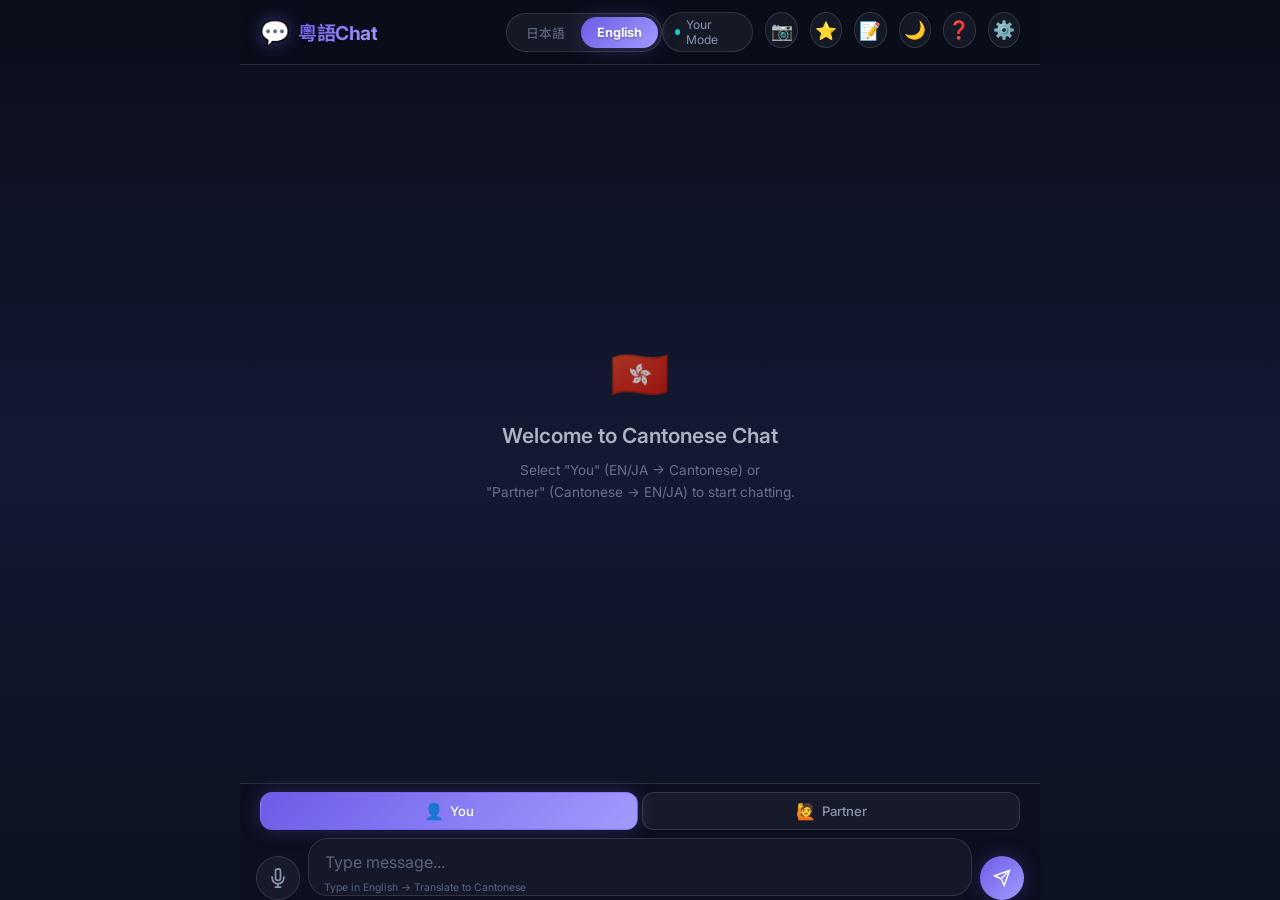
<file: index.html>
<!DOCTYPE html>
<html lang="en">
<head>
  <meta charset="UTF-8" />
  <meta name="viewport" content="width=device-width, initial-scale=1.0" />
  <title>Cantonese Chat — Real-time Translator</title>
  <meta name="description" content="Cantonese chat translator for Hong Kong. Supports voice input/output. Real-time translation between English/Japanese and Cantonese." />
  <link rel="preconnect" href="https://fonts.googleapis.com" />
  <link rel="preconnect" href="https://fonts.gstatic.com" crossorigin />
  <link href="https://fonts.googleapis.com/css2?family=Inter:wght@300;400;500;600;700&family=Noto+Sans+HK:wght@300;400;500;700&display=swap" rel="stylesheet" />
  <link rel="stylesheet" href="./style.css" />
  <link rel="manifest" href="./manifest.json" />
  <meta name="theme-color" content="#0a0e1a" />
  <meta name="color-scheme" content="dark light" />
  <meta name="supported-color-schemes" content="dark light" />
  <meta name="apple-mobile-web-app-capable" content="yes" />
  <meta name="apple-mobile-web-app-status-bar-style" content="black-translucent" />
</head>
<body>
  <div id="app">
    <!-- Header -->
    <header class="app-header">
      <div class="header-left">
        <div class="app-logo">
          <span class="logo-icon">💬</span>
          <h1>粵語Chat</h1>
        </div>
      </div>
      <div class="header-center">
        <div class="language-toggle">
          <button class="lang-btn" data-lang="ja" id="lang-ja">日本語</button>
          <button class="lang-btn active" data-lang="en" id="lang-en">English</button>
        </div>
      </div>
      <div class="header-right">
        <div class="mode-indicator" id="mode-indicator">
          <span class="mode-dot"></span>
          <span class="mode-text">Your Mode</span>
        </div>
        <a href="./camera.html" class="settings-btn" title="カメラ翻訳" style="text-decoration:none;">📷</a>
        <a href="./favorites.html" class="settings-btn" title="単語帳" style="text-decoration:none;">⭐</a>
        <a href="./history.html" class="settings-btn" title="チャット履歴" style="text-decoration:none;">📝</a>
        <button class="settings-btn" id="theme-toggle" title="テーマ切替">🌙</button>
        <button class="settings-btn" id="help-toggle" title="Help">❓</button>
        <button class="settings-btn" id="settings-toggle" title="Settings">⚙️</button>
      </div>
    </header>

    <!-- Chat Area -->
    <main class="chat-area" id="chat-area">
      <div class="chat-welcome">
        <div class="welcome-icon">🇭🇰</div>
        <h2>Welcome to Cantonese Chat</h2>
        <p>Select "You" (EN/JA → Cantonese) or<br>"Partner" (Cantonese → EN/JA) to start chatting.</p>
      </div>
    </main>

    <!-- Word Detail Popup -->
    <div class="word-popup" id="word-popup">
      <div class="popup-content">
        <button class="popup-close" id="popup-close">✕</button>
        <div class="popup-header">
          <span class="popup-word" id="popup-word"></span>
          <span class="popup-jyutping" id="popup-jyutping"></span>
        </div>
        <div class="popup-meaning" id="popup-meaning"></div>
        <div class="popup-section">
          <h4>Synonyms</h4>
          <div class="popup-tags" id="popup-synonyms"></div>
        </div>
        <div class="popup-section">
          <h4>Antonyms</h4>
          <div class="popup-tags" id="popup-antonyms"></div>
        </div>
      </div>
    </div>

    <!-- Settings Popup -->
    <div class="word-popup" id="settings-popup">
      <div class="popup-content">
        <button class="popup-close" id="settings-close">✕</button>
        <div class="popup-header">
          <span class="popup-word">Settings</span>
        </div>
        
        <div class="popup-section">
          <h4>Translation Service</h4>
          <div class="api-switcher">
            <label class="api-option">
              <input type="radio" name="api-service" value="mymemory" checked>
              <span>MyMemory (Free)</span>
            </label>
            <label class="api-option">
              <input type="radio" name="api-service" value="gemini">
              <span>Gemini AI (高品質)</span>
            </label>
            <label class="api-option">
              <input type="radio" name="api-service" value="deepl">
              <span>DeepL (Requires Key)</span>
            </label>
          </div>
        </div>

        <div id="deepl-config" style="display: none;">
          <div class="popup-section">
            <h4>DeepL Plan & API Key</h4>
            <div class="api-switcher" style="margin-bottom: 10px;">
              <label class="api-option">
                <input type="radio" name="deepl-plan" value="free" checked>
                <span>Free (:fx)</span>
              </label>
              <label class="api-option">
                <input type="radio" name="deepl-plan" value="pro">
                <span>Pro</span>
              </label>
            </div>
            <input type="password" id="deepl-key-input" class="settings-input" placeholder="Enter your DeepL API key">
            <p class="settings-hint">Using DeepL API (Cantonese YUE supported)</p>
          </div>
        </div>

        <div class="popup-section" style="margin-top: 16px;">
          <h4>📷 Camera OCR (Gemini AI)</h4>
          <input type="password" id="gemini-key-input" class="settings-input" placeholder="Enter your Gemini API key">
          <p class="settings-hint">カメラ翻訳に必要です。<a href="https://aistudio.google.com/apikey" target="_blank" style="color:#60a5fa;">Google AI Studio</a>で無料取得できます。</p>
        </div>

        <div class="popup-actions" style="margin-top: 20px;">
          <button class="save-btn" id="settings-save">Save Settings</button>
        </div>
      </div>
    </div>

    <!-- Help Popup -->
    <div class="word-popup" id="help-popup">
      <div class="popup-content">
        <button class="popup-close" id="help-close">✕</button>
        <div class="popup-header">
          <span class="popup-word">How to Use (使い方)</span>
        </div>
        
        <div class="popup-scrollable">
          <div class="help-section">
            <h3>💬 2つのモード</h3>
            <p><strong>You モード:</strong> 英語または日本語で入力して、広東語（口語）に翻訳します。</p>
            <p><strong>Partner モード:</strong> 相手の広東語（ボイス入力や手入力）を英語または日本語に翻訳します。</p>
            <p>💡 メッセージ送信後、モードは<strong>自動的に You ↔ Partner を交互に切り替わります</strong>。手動で切り替えることも可能です。</p>
          </div>

          <div class="help-section">
            <h3>🎙️ 音声入力</h3>
            <p>マイクボタンを押して話すと、リアルタイムで声をテキスト化します。終了すると自動で翻訳が始まります。</p>
          </div>

          <div class="help-section">
            <h3>📖 辞書・読み上げ</h3>
            <p>チャット内の広東語を<strong>タップ</strong>すると、<strong>粤拼 (Jyutping)</strong>・意味・類義語・反義語を確認できます。🔊ボタンでネイティブな発音を再生します。</p>
            <p>カメラ認識結果の文字もタップで辞書検索できます。</p>
          </div>

          <div class="help-section">
            <h3>⭐ 単語帳</h3>
            <p>辞書ポップアップの<strong>「⭐ 単語帳に追加」</strong>ボタンで、覚えたい単語を保存できます。チャットとカメラどちらからでも追加可能です。</p>
            <p>ヘッダーの⭐ボタンから単語帳ページを開いて、保存した単語を一覧で確認・音声再生・削除できます。</p>
          </div>

          <div class="help-section">
            <h3>📷 カメラ翻訳</h3>
            <p>ヘッダーの📷ボタンからカメラを起動し、<strong>看板やメニューを撮影</strong>すると画面全体の文字をAIが自動認識します。</p>
            <p>認識した文字はタップで辞書検索・単語帳に追加できます。「📷 続けて撮影」ボタンで連続撮影も可能です。</p>
            <p>⚠️ カメラ翻訳には<strong>Gemini API Key</strong>が必要です（⚙️設定から入力）。</p>
          </div>

          <div class="help-section">
            <h3>📝 チャット履歴</h3>
            <p>過去<strong>100件</strong>までのチャット・カメラ認識結果を自動保存します。ヘッダーの📝ボタンから履歴ページを開けます。</p>
            <p>履歴ページでは<strong>キーワード検索</strong>も可能です。カメラの認識結果は📷 CAMERAラベルで表示されます。</p>
          </div>

          <div class="help-section">
            <h3>⚙️ 翻訳エンジン</h3>
            <p><strong>MyMemory:</strong> 設定なしですぐに使えます（無料）。</p>
            <p><strong>Gemini AI:</strong> Gemini API Keyを設定すると、高品質なAI翻訳が利用できます。カメラOCRと同じキーを使用します。</p>
            <p><strong>DeepL:</strong> API Key を入力すると、高精度な翻訳が可能です。無料版(Free)と有料版(Pro)の両方に対応。</p>
          </div>

          <div class="help-section">
            <h3>🌙 テーマ切替</h3>
            <p>ヘッダーの🌙ボタンでダークモード/ライトモードを切り替えできます。屋外で看板を見ながら使う場合はライトモードが見やすいです。</p>
          </div>

          <div class="help-section">
            <h3>📱 オフライン対応 (PWA)</h3>
            <p>このアプリはPWA対応です。「ホーム画面に追加」するとアプリのように使えます。辞書・粤拼データはオフラインでも利用可能です。</p>
            <p>カメラOCR・翻訳にはインターネット接続が必要です。</p>
          </div>

          <div class="help-section">
            <h3>💡 ヒント</h3>
            <p>広東語の読みは英数字の組み合わせ（例: nei5 hou2）で表示され、数字は声調（トーン）を表します。</p>
            <p>すべての設定はブラウザに記憶され、次回起動時に自動復元されます。</p>
          </div>
        </div>
      </div>
    </div>

    <!-- Input Area -->
    <footer class="input-area">
      <div class="input-tabs">
        <button class="tab-btn active" data-side="user" id="tab-user">
          <span class="tab-icon">👤</span> You
        </button>
        <button class="tab-btn" data-side="partner" id="tab-partner">
          <span class="tab-icon">🙋</span> Partner
        </button>
      </div>
      <div class="input-row">
        <button class="voice-btn" id="voice-btn" title="Voice Input">
          <svg class="mic-icon" viewBox="0 0 24 24" fill="none" stroke="currentColor" stroke-width="2">
            <path d="M12 1a3 3 0 0 0-3 3v8a3 3 0 0 0 6 0V4a3 3 0 0 0-3-3z"/>
            <path d="M19 10v2a7 7 0 0 1-14 0v-2"/>
            <line x1="12" y1="19" x2="12" y2="23"/>
            <line x1="8" y1="23" x2="16" y2="23"/>
          </svg>
          <span class="voice-pulse"></span>
        </button>
        <div class="input-wrapper">
          <textarea id="message-input" placeholder="Type your message..." rows="1"></textarea>
          <span class="input-lang-hint" id="input-lang-hint">Type in English → Translate to Cantonese</span>
        </div>
        <button class="send-btn" id="send-btn" title="Send">
          <svg viewBox="0 0 24 24" fill="none" stroke="currentColor" stroke-width="2">
            <line x1="22" y1="2" x2="11" y2="13"/>
            <polygon points="22 2 15 22 11 13 2 9 22 2"/>
          </svg>
        </button>
      </div>
    </footer>
  </div>

  <script>
    if (window.location.protocol === 'file:') {
      alert("【⚠️ エラー】\nファイルをダブルクリックして（file://）開いています。\n\nブラウザのセキュリティ制限によりJavaScriptがブロックされ、ボタンが一切機能しません。\n\n正しく動作させるには、Netlifyで公開されたURLを開くか、ターミナルで動作している「http://localhost:5173/」に直接アクセスしてください。");
      document.body.innerHTML = '<div style="padding: 2rem; text-align: center; color: red;"><h1>エラー</h1><p>ファイルを直接開いているため機能しません。http://localhost:5173/ などからアクセスしてください。</p></div>';
    }
  </script>
  <script type="module" src="./main.js"></script>
  <script>
    // Service Worker Registration
    if ('serviceWorker' in navigator) {
      window.addEventListener('load', () => {
        navigator.serviceWorker.register('./sw.js')
          .then(reg => console.log('SW registered:', reg.scope))
          .catch(err => console.warn('SW registration failed:', err));
      });
    }
  </script>
</body>
</html>
</file>
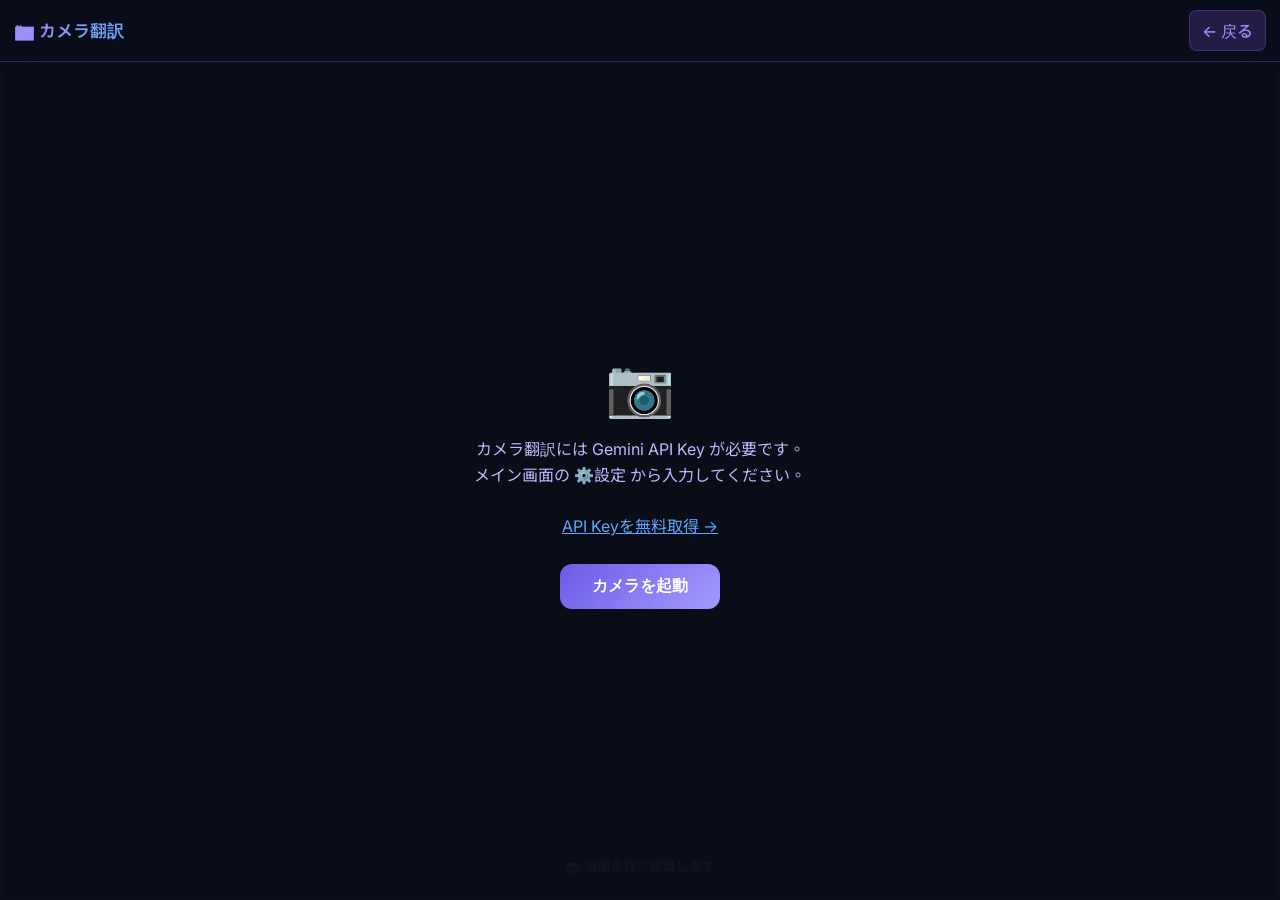
<file: camera.html>
<!DOCTYPE html>
<html lang="ja">
<head>
  <meta charset="UTF-8" />
  <meta name="viewport" content="width=device-width, initial-scale=1.0, maximum-scale=1.0, user-scalable=no" />
  <title>📷 カメラ翻訳 — Cantonese Chat</title>
  <link rel="preconnect" href="https://fonts.googleapis.com" />
  <link rel="preconnect" href="https://fonts.gstatic.com" crossorigin />
  <link href="https://fonts.googleapis.com/css2?family=Inter:wght@300;400;500;600;700&family=Noto+Sans+HK:wght@300;400;500;700&display=swap" rel="stylesheet" />
  <style>
    *, *::before, *::after { margin: 0; padding: 0; box-sizing: border-box; }

    html, body {
      height: 100%;
      height: 100dvh;
      overflow: hidden;
      touch-action: manipulation;
    }

    body {
      font-family: 'Inter', 'Noto Sans HK', sans-serif;
      background: #0a0e1a;
      color: #e0e0e0;
      display: flex;
      flex-direction: column;
      -webkit-text-size-adjust: 100%;
      text-size-adjust: 100%;
    }

    .header {
      background: rgba(10, 14, 26, 0.95);
      backdrop-filter: blur(20px);
      border-bottom: 1px solid rgba(139, 92, 246, 0.3);
      padding: 10px 14px;
      display: flex;
      align-items: center;
      justify-content: space-between;
      flex-shrink: 0;
      z-index: 50;
    }

    .header h1 {
      font-size: 1.05rem;
      font-weight: 600;
      background: linear-gradient(135deg, #a78bfa, #60a5fa);
      -webkit-background-clip: text;
      background-clip: text;
      -webkit-text-fill-color: transparent;
    }

    .btn-back {
      padding: 7px 12px;
      background: rgba(139, 92, 246, 0.2);
      color: #a78bfa;
      border: 1px solid rgba(139, 92, 246, 0.3);
      border-radius: 8px;
      font-size: 16px;
      text-decoration: none;
      font-weight: 500;
    }

    .camera-area {
      flex: 1;
      display: flex;
      flex-direction: column;
      overflow: hidden;
      position: relative;
    }

    .video-container {
      flex: 1;
      position: relative;
      background: #000;
      overflow: hidden;
    }

    #camera-video {
      position: absolute;
      inset: 0;
      width: 100%;
      height: 100%;
      object-fit: cover;
    }

    #captured-canvas {
      display: none;
      position: absolute;
      inset: 0;
      width: 100%;
      height: 100%;
      object-fit: contain;
      background: #000;
    }

    .camera-overlay {
      position: absolute;
      inset: 0;
      pointer-events: none;
      display: flex;
      align-items: flex-end;
      justify-content: center;
      padding-bottom: 16px;
      border: 3px solid rgba(139, 92, 246, 0.35);
    }

    .camera-guide {
      background: rgba(0,0,0,0.55);
      padding: 6px 16px;
      border-radius: 20px;
      font-size: 0.8rem;
      color: rgba(200, 190, 255, 0.9);
      backdrop-filter: blur(6px);
    }

    .captured-thumb {
      width: 100%;
      object-fit: contain;
      border-radius: 10px;
      border: 1px solid rgba(139,92,246,0.2);
      margin-bottom: 10px;
      background: #000;
    }

    .camera-controls {
      display: flex;
      align-items: center;
      justify-content: center;
      gap: 24px;
      padding: 12px 16px;
      padding-bottom: max(12px, env(safe-area-inset-bottom));
      background: rgba(10, 14, 26, 0.97);
      border-top: 1px solid rgba(139, 92, 246, 0.2);
      flex-shrink: 0;
    }

    .capture-btn {
      width: 64px;
      height: 64px;
      border-radius: 50%;
      border: 4px solid rgba(139, 92, 246, 0.6);
      background: transparent;
      cursor: pointer;
      display: flex;
      align-items: center;
      justify-content: center;
      -webkit-tap-highlight-color: transparent;
    }

    .capture-btn::after {
      content: '';
      width: 48px;
      height: 48px;
      border-radius: 50%;
      background: linear-gradient(135deg, #6c5ce7, #a29bfe);
      transition: transform 0.15s;
    }

    .capture-btn:active::after { transform: scale(0.85); }

    .capture-btn.processing::after {
      background: linear-gradient(135deg, #e74c3c, #e67e22);
      animation: pulse-p 1s infinite;
    }

    @keyframes pulse-p {
      0%, 100% { transform: scale(1); }
      50% { transform: scale(0.9); opacity: 0.7; }
    }

    .ctrl-btn {
      width: 44px;
      height: 44px;
      border-radius: 50%;
      border: 1px solid rgba(139, 92, 246, 0.3);
      background: rgba(139, 92, 246, 0.15);
      color: #c4b5fd;
      font-size: 1.2rem;
      cursor: pointer;
      display: flex;
      align-items: center;
      justify-content: center;
      -webkit-tap-highlight-color: transparent;
    }

    /* Results Panel */
    .results-panel {
      position: fixed;
      bottom: 0;
      left: 0;
      right: 0;
      max-height: 70vh;
      background: rgba(15, 12, 41, 0.97);
      backdrop-filter: blur(20px);
      border-top: 2px solid rgba(139, 92, 246, 0.4);
      border-radius: 20px 20px 0 0;
      transform: translateY(100%);
      transition: transform 0.35s cubic-bezier(0.4, 0, 0.2, 1);
      z-index: 60;
      display: flex;
      flex-direction: column;
    }

    .results-panel.open { transform: translateY(0); }

    .results-handle {
      display: flex;
      justify-content: center;
      padding: 10px;
      flex-shrink: 0;
    }

    .results-handle .bar {
      width: 40px;
      height: 4px;
      border-radius: 2px;
      background: rgba(139, 92, 246, 0.4);
    }

    .results-header {
      display: flex;
      align-items: center;
      justify-content: space-between;
      padding: 0 16px 10px;
      border-bottom: 1px solid rgba(139, 92, 246, 0.15);
      flex-shrink: 0;
    }

    .results-header h2 {
      font-size: 1rem;
      font-weight: 600;
      color: #c4b5fd;
    }

    .results-close {
      background: rgba(239, 68, 68, 0.15);
      border: 1px solid rgba(239, 68, 68, 0.3);
      color: #f87171;
      width: 32px;
      height: 32px;
      border-radius: 50%;
      cursor: pointer;
      font-size: 16px;
      display: flex;
      align-items: center;
      justify-content: center;
    }

    .results-scroll {
      overflow-y: auto;
      padding: 14px 16px;
      padding-bottom: max(14px, env(safe-area-inset-bottom));
      flex: 1;
    }

    .result-section {
      background: rgba(30, 27, 55, 0.8);
      border: 1px solid rgba(139, 92, 246, 0.15);
      border-radius: 14px;
      padding: 16px;
      margin-bottom: 12px;
    }

    .result-label {
      font-size: 0.7rem;
      color: #6b6b7b;
      text-transform: uppercase;
      letter-spacing: 1px;
      margin-bottom: 6px;
    }

    .result-text {
      font-size: 1.6rem;
      line-height: 1.5;
      color: #f0f0f0;
      word-break: break-all;
      margin-bottom: 4px;
    }

    .result-jyutping {
      font-size: 1rem;
      color: #a78bfa;
      font-style: italic;
      line-height: 1.4;
      margin-bottom: 4px;
    }

    .result-translation {
      font-size: 1.5rem;
      color: #93c5fd;
      line-height: 1.5;
    }

    .result-actions {
      display: flex;
      gap: 10px;
      margin-top: 12px;
      flex-wrap: wrap;
    }

    .speak-btn {
      background: rgba(139, 92, 246, 0.15);
      border: 1px solid rgba(139, 92, 246, 0.25);
      color: #c4b5fd;
      padding: 8px 16px;
      border-radius: 10px;
      font-size: 16px;
      cursor: pointer;
      transition: all 0.2s;
      -webkit-tap-highlight-color: transparent;
    }
    .speak-btn:active { transform: scale(0.95); background: rgba(139, 92, 246, 0.35); }

    .translating-text {
      font-size: 1rem;
      color: #6b6b7b;
      font-style: italic;
    }

    /* Status / Init overlays */
    .status-overlay {
      position: absolute;
      inset: 0;
      background: rgba(10, 14, 26, 0.85);
      display: flex;
      flex-direction: column;
      align-items: center;
      justify-content: center;
      gap: 16px;
      z-index: 40;
      opacity: 0;
      visibility: hidden;
      transition: all 0.3s;
    }

    .status-overlay.active { opacity: 1; visibility: visible; }

    .status-spinner {
      width: 48px;
      height: 48px;
      border: 3px solid rgba(139, 92, 246, 0.2);
      border-top-color: #a78bfa;
      border-radius: 50%;
      animation: spin 0.8s linear infinite;
    }

    @keyframes spin { to { transform: rotate(360deg); } }

    .status-text { font-size: 0.95rem; color: #c4b5fd; text-align: center; }
    .status-progress { font-size: 0.8rem; color: #6b6b7b; }

    .init-overlay {
      position: absolute;
      inset: 0;
      background: rgba(10, 14, 26, 0.95);
      display: flex;
      flex-direction: column;
      align-items: center;
      justify-content: center;
      gap: 16px;
      z-index: 45;
    }

    .init-overlay.hidden { display: none; }
    .init-icon { font-size: 3.5rem; }

    .init-text {
      font-size: 1rem;
      color: #c4b5fd;
      text-align: center;
      line-height: 1.6;
      padding: 0 20px;
    }

    .init-btn {
      padding: 12px 32px;
      background: linear-gradient(135deg, #6c5ce7, #a29bfe);
      color: white;
      border: none;
      border-radius: 12px;
      font-size: 16px;
      font-weight: 600;
      cursor: pointer;
      margin-top: 8px;
      -webkit-tap-highlight-color: transparent;
    }

    .init-btn:active { transform: scale(0.97); }

    .error-msg {
      color: #f87171;
      font-size: 0.85rem;
      text-align: center;
      display: none;
      padding: 0 20px;
    }

    .key-warning {
      background: rgba(239, 68, 68, 0.1);
      border: 1px solid rgba(239, 68, 68, 0.3);
      border-radius: 10px;
      padding: 12px 16px;
      margin: 0 16px;
      text-align: center;
      font-size: 0.85rem;
      color: #fca5a5;
      line-height: 1.5;
    }

    .key-warning a {
      color: #60a5fa;
      text-decoration: underline;
    }

    /* Tappable words */
    .cam-word {
      display: inline;
      padding: 2px 1px;
      border-radius: 4px;
      cursor: pointer;
      transition: background 0.15s;
      -webkit-tap-highlight-color: transparent;
    }
    .cam-word:active { background: rgba(139,92,246,0.3); }

    /* Word popup overlay */
    .word-popup-overlay {
      position: fixed;
      inset: 0;
      background: rgba(0,0,0,0.6);
      z-index: 100;
      display: none;
      align-items: center;
      justify-content: center;
      padding: 20px;
    }
    .word-popup-overlay.active { display: flex; }

    .word-popup-card {
      background: rgba(20,17,45,0.97);
      border: 1px solid rgba(139,92,246,0.3);
      border-radius: 16px;
      padding: 20px;
      max-width: 340px;
      width: 100%;
      backdrop-filter: blur(20px);
    }
    .wp-header { display: flex; justify-content: space-between; align-items: start; margin-bottom: 12px; }
    .wp-word { font-size: 2rem; color: #f0f0f0; }
    .wp-jyutping { font-size: 1rem; color: #a78bfa; font-style: italic; margin-top: 4px; }
    .wp-close { background: none; border: none; color: #6b6b7b; font-size: 1.5rem; cursor: pointer; padding: 4px; }
    .wp-meaning { font-size: 0.95rem; color: #c4b5fd; margin-bottom: 12px; line-height: 1.5; }
    .wp-actions { display: flex; gap: 8px; flex-wrap: wrap; }
    .wp-btn {
      background: rgba(139,92,246,0.15);
      border: 1px solid rgba(139,92,246,0.25);
      color: #c4b5fd;
      padding: 8px 14px;
      border-radius: 10px;
      font-size: 16px;
      cursor: pointer;
    }
    .wp-btn:active { transform: scale(0.95); background: rgba(139,92,246,0.35); }
    .wp-btn.fav { color: #fbbf24; border-color: rgba(251,191,36,0.3); background: rgba(251,191,36,0.1); }
    .wp-btn.fav.saved { color: #86efac; border-color: rgba(34,197,94,0.3); background: rgba(34,197,94,0.1); }

    /* Continue shooting button */
    .continue-btn {
      width: 100%;
      padding: 12px;
      background: linear-gradient(135deg, #6c5ce7, #a29bfe);
      border: none;
      border-radius: 12px;
      color: white;
      font-size: 16px;
      font-weight: 600;
      cursor: pointer;
      margin-top: 8px;
    }
    .continue-btn:active { transform: scale(0.98); opacity: 0.9; }
  </style>
</head>
<body>
  <div class="header">
    <h1>📷 カメラ翻訳</h1>
    <a href="./index.html" class="btn-back">← 戻る</a>
  </div>

  <div class="camera-area">
    <div class="video-container">
      <video id="camera-video" autoplay playsinline muted></video>
      <canvas id="captured-canvas"></canvas>

      <div class="camera-overlay" id="camera-overlay">
        <div class="camera-guide">📷 画面全体を認識します</div>
      </div>

      <div class="init-overlay" id="init-overlay">
        <div class="init-icon">📷</div>
        <div class="init-text">カメラで看板や文字を撮影して<br>広東語の発音と翻訳を確認</div>
        <button class="init-btn" id="start-camera-btn">カメラを起動</button>
        <div class="error-msg" id="error-msg"></div>
      </div>

      <div class="status-overlay" id="status-overlay">
        <div class="status-spinner"></div>
        <div class="status-text" id="status-text">認識中...</div>
        <div class="status-progress" id="status-progress"></div>
      </div>
    </div>

    <div class="camera-controls" id="camera-controls" style="display:none;">
      <button class="ctrl-btn" id="flip-btn" title="カメラ切替">🔄</button>
      <button class="capture-btn" id="capture-btn" title="撮影"></button>
      <button class="ctrl-btn" id="retake-btn" title="撮り直し" style="display:none;">↩️</button>
    </div>
  </div>

  <div class="results-panel" id="results-panel">
    <div class="results-handle"><div class="bar"></div></div>
    <div class="results-header">
      <h2>📖 翻訳結果</h2>
      <button class="results-close" id="results-close">✕</button>
    </div>
    <div class="results-scroll" id="results-scroll"></div>
  </div>

  <!-- Word Popup -->
  <div class="word-popup-overlay" id="word-popup-overlay">
    <div class="word-popup-card">
      <div class="wp-header">
        <div>
          <div class="wp-word" id="wp-word"></div>
          <div class="wp-jyutping" id="wp-jyutping"></div>
        </div>
        <button class="wp-close" id="wp-close">✕</button>
      </div>
      <div class="wp-meaning" id="wp-meaning"></div>
      <div class="wp-actions">
        <button class="wp-btn" id="wp-speak">🔊 発音</button>
        <button class="wp-btn fav" id="wp-fav">⭐ 単語帳に追加</button>
      </div>
    </div>
  </div>

  <script type="module">
    import { initDictionary, lookupWord, hasEntry, getAllWords } from './modules/dictionary.js';
    import { initJyutpingDictionary, toJyutping, toJyutpingSegments } from './modules/jyutping.js';
    import { translate } from './modules/translator.js';

    // State
    let stream = null;
    let facingMode = 'environment';
    let isProcessing = false;
    const userLang = localStorage.getItem('userLang') || 'en';
    const translationService = localStorage.getItem('translationService') || 'mymemory';
    const deeplApiKey = localStorage.getItem('deeplApiKey') || '';
    const deeplPlan = localStorage.getItem('deeplPlan') || 'free';

    function getGeminiKey() {
      return localStorage.getItem('geminiApiKey') || '';
    }

    // DOM
    const video = document.getElementById('camera-video');
    const canvas = document.getElementById('captured-canvas');
    const ctx = canvas.getContext('2d');
    const cameraOverlay = document.getElementById('camera-overlay');
    const initOverlay = document.getElementById('init-overlay');
    const statusOverlay = document.getElementById('status-overlay');
    const statusText = document.getElementById('status-text');
    const statusProgress = document.getElementById('status-progress');
    const errorMsg = document.getElementById('error-msg');
    const startBtn = document.getElementById('start-camera-btn');
    const captureBtn = document.getElementById('capture-btn');
    const flipBtn = document.getElementById('flip-btn');
    const retakeBtn = document.getElementById('retake-btn');
    const controls = document.getElementById('camera-controls');
    const resultsPanel = document.getElementById('results-panel');
    const resultsScroll = document.getElementById('results-scroll');
    const resultsClose = document.getElementById('results-close');

    // ═══════════════════════════
    // Camera
    // ═══════════════════════════
    async function startCamera() {
      const apiKey = getGeminiKey();
      if (!apiKey) {
        errorMsg.innerHTML = 'Gemini API Key が未設定です。<br>メイン画面の ⚙️設定 から入力してください。<br><a href="https://aistudio.google.com/apikey" target="_blank" style="color:#60a5fa;">API Keyを無料取得</a>';
        errorMsg.style.display = 'block';
        return;
      }

      try {
        errorMsg.style.display = 'none';
        if (stream) stopCamera();

        stream = await navigator.mediaDevices.getUserMedia({
          video: { facingMode, width: { ideal: 1920 }, height: { ideal: 1080 } },
          audio: false,
        });

        video.srcObject = stream;
        video.style.display = 'block';
        canvas.style.display = 'none';
        initOverlay.classList.add('hidden');
        controls.style.display = 'flex';
        cameraOverlay.style.display = 'flex';
        retakeBtn.style.display = 'none';
      } catch (err) {
        console.error('Camera error:', err);
        errorMsg.textContent = 'カメラへのアクセスが拒否されました。ブラウザ設定からカメラ権限を許可してください。';
        errorMsg.style.display = 'block';
      }
    }

    function stopCamera() {
      if (stream) { stream.getTracks().forEach(t => t.stop()); stream = null; }
    }

    function flipCamera() {
      facingMode = facingMode === 'environment' ? 'user' : 'environment';
      startCamera();
    }

    function captureFrame() {
      if (isProcessing) return;
      canvas.width = video.videoWidth;
      canvas.height = video.videoHeight;
      ctx.drawImage(video, 0, 0);
      video.style.display = 'none';
      canvas.style.display = 'block';
      cameraOverlay.style.display = 'none';
      retakeBtn.style.display = 'flex';
      processWithGemini();
    }

    function retake() {
      resultsPanel.classList.remove('open');
      video.style.display = 'block';
      canvas.style.display = 'none';
      cameraOverlay.style.display = 'flex';
      retakeBtn.style.display = 'none';
    }

    // ═══════════════════════════
    // Gemini Vision API OCR
    // ═══════════════════════════

    // Models ordered by rate limit generosity (best first)
    // IDs from https://ai.google.dev/gemini-api/docs/models
    const GEMINI_MODELS = [
      'gemini-3.1-flash-lite-preview',  // 15 RPM, 250K TPM, 500 RPD — best limits
      'gemini-2.5-flash-lite',          // 10 RPM, 250K TPM, 20 RPD — stable
      'gemini-2.5-flash',              // 5 RPM, 250K TPM, 20 RPD — stable
      'gemini-3-flash-preview',         // 5 RPM, 250K TPM, 20 RPD — preview
    ];

    const OCR_PROMPT = 'この画像に写っている中国語（繁体字/簡体字）のテキストをすべて抽出してください。テキストのみを返してください。装飾や説明は不要です。中国語のテキストが見つからない場合は「NONE」とだけ返してください。';

    async function callGeminiOCR(base64, apiKey, modelName) {
      const url = `https://generativelanguage.googleapis.com/v1beta/models/${modelName}:generateContent?key=${apiKey}`;

      const response = await fetch(url, {
        method: 'POST',
        headers: { 'Content-Type': 'application/json' },
        body: JSON.stringify({
          contents: [{
            parts: [
              { inlineData: { mimeType: 'image/jpeg', data: base64 } },
              { text: OCR_PROMPT }
            ]
          }],
          generationConfig: { temperature: 0.1, maxOutputTokens: 500 }
        })
      });

      return { response, modelName };
    }

    async function processWithGemini() {
      if (isProcessing) return;
      isProcessing = true;
      captureBtn.classList.add('processing');

      try {
        statusText.textContent = 'Gemini AIで文字を認識中...';
        statusProgress.textContent = '';
        statusOverlay.classList.add('active');

        const base64 = canvas.toDataURL('image/jpeg', 0.85).split(',')[1];
        const apiKey = getGeminiKey();

        let text = '';
        let lastError = null;

        // Try models in priority order, fallback on 429/rate limit
        for (const model of GEMINI_MODELS) {
          try {
            statusProgress.textContent = `モデル: ${model}`;
            console.log(`Trying Gemini model: ${model}`);

            const { response } = await callGeminiOCR(base64, apiKey, model);

            if (response.status === 429) {
              console.warn(`Rate limited on ${model}, trying next...`);
              lastError = `${model}: レート制限`;
              continue; // Try next model
            }

            if (!response.ok) {
              const errData = await response.json().catch(() => ({}));
              const errMsg = errData?.error?.message || `API Error ${response.status}`;
              // If model not found (404), try next
              if (response.status === 404) {
                console.warn(`Model ${model} not found, trying next...`);
                lastError = `${model}: モデル未対応`;
                continue;
              }
              throw new Error(errMsg);
            }

            const result = await response.json();
            text = result?.candidates?.[0]?.content?.parts?.[0]?.text?.trim() || '';
            console.log(`Gemini OCR success with ${model}:`, text);
            break; // Success, stop trying

          } catch (modelErr) {
            console.warn(`Error with ${model}:`, modelErr.message);
            lastError = modelErr.message;
            continue; // Try next model
          }
        }

        statusOverlay.classList.remove('active');

        if (!text && lastError) {
          showNoResults('⚠️ 全モデルでエラー: ' + lastError);
        } else if (!text || text === 'NONE') {
          showNoResults();
        } else {
          showResults(text);
        }
      } catch (err) {
        console.error('Gemini OCR error:', err);
        statusOverlay.classList.remove('active');
        showNoResults('⚠️ ' + err.message);
      }

      isProcessing = false;
      captureBtn.classList.remove('processing');
    }

    // ═══════════════════════════
    // Results — Translation Mode
    // ═══════════════════════════
    function showNoResults(msg) {
      resultsScroll.innerHTML = `
        <div style="text-align:center; padding:40px 20px; color:#6b6b7b;">
          <div style="font-size:2rem; margin-bottom:12px;">🔍</div>
          <p>${msg || '文字が認識できませんでした。別の角度で再度お試しください。'}</p>
        </div>`;
      resultsPanel.classList.add('open');
    }

    async function showResults(rawText) {
      // Clean: extract Chinese characters and common punctuation
      const chineseOnly = rawText.replace(/[^\u4e00-\u9fff\u3400-\u4dbf\uff01-\uff5e\u3000-\u303f]/g, '');

      if (!chineseOnly) {
        showNoResults('中国語の文字が認識できませんでした。');
        return;
      }

      const jyutping = toJyutping(chineseOnly);
      const transLangLabel = userLang === 'ja' ? '日本語' : 'English';

      // Generate thumbnail of captured image
      const thumbSrc = canvas.toDataURL('image/jpeg', 0.6);

      // Build tappable word segments
      const allWords = getAllWords();
      const segments = toJyutpingSegments(chineseOnly, allWords);
      const wordsHtml = segments.map(seg => {
        if (seg.isChinese && seg.text.trim()) {
          return `<span class="cam-word" data-word="${escapeHtml(seg.text)}" data-jp="${escapeHtml(seg.jyutping)}">${escapeHtml(seg.text)}</span>`;
        }
        return escapeHtml(seg.text);
      }).join('');

      resultsScroll.innerHTML = `
        <div class="result-section">
          <div class="result-label">📷 認識範囲（撮影画像全体）</div>
          <img class="captured-thumb" src="${thumbSrc}" alt="撮影画像" />
          <div class="result-label" style="margin-top:4px;">認識テキスト（タップで辞書検索）</div>
          <div class="result-text">${wordsHtml}</div>
          <div class="result-jyutping">${escapeHtml(jyutping)}</div>
          <div class="result-actions">
            <button class="speak-btn" onclick="speakText('${escapeAttr(chineseOnly)}','zh-HK')">🔊 広東語</button>
          </div>
        </div>
        <div class="result-section" id="translation-section">
          <div class="result-label">翻訳（${transLangLabel}）</div>
          <div class="translating-text" id="translation-text">翻訳中...</div>
          <div class="result-actions" id="translation-actions" style="display:none;"></div>
        </div>
        <button class="continue-btn" id="continue-shooting">📷 続けて撮影</button>`;

      // Bind word taps
      resultsScroll.querySelectorAll('.cam-word').forEach(el => {
        el.addEventListener('click', () => showWordPopup(el.dataset.word, el.dataset.jp));
      });

      // Bind continue shooting
      document.getElementById('continue-shooting')?.addEventListener('click', () => {
        resultsPanel.classList.remove('open');
        retake();
      });

      resultsPanel.classList.add('open');

      // Translate
      try {
        const targetLang = userLang === 'ja' ? 'ja' : 'en';
        const translated = await translate(chineseOnly, 'zh', targetLang, {
          service: translationService,
          apiKey: deeplApiKey,
          plan: deeplPlan,
        });

        const elText = document.getElementById('translation-text');
        const elActions = document.getElementById('translation-actions');
        if (elText && elActions) {
          elText.className = 'result-translation';
          elText.textContent = translated;
          elActions.style.display = 'flex';
          elActions.innerHTML = `
            <button class="speak-btn" onclick="speakText('${escapeAttr(translated)}','${userLang === 'ja' ? 'ja-JP' : 'en-US'}')">🔊 ${userLang === 'ja' ? '日本語' : 'English'}</button>`;
        }

        // Save to chat history (same format as chat messages)
        saveToChatHistory(chineseOnly, translated, jyutping);

      } catch (err) {
        const elText = document.getElementById('translation-text');
        if (elText) {
          elText.textContent = '⚠️ 翻訳エラー: ' + err.message;
          elText.style.color = '#f87171';
        }
        // Save even if translation fails
        saveToChatHistory(chineseOnly, '', jyutping);
      }
    }

    function saveToChatHistory(cantoneseText, translated, jyutping) {
      try {
        const history = JSON.parse(localStorage.getItem('chatHistory') || '[]');
        history.push({
          original: cantoneseText,
          translated: translated,
          cantoneseText: cantoneseText,
          jyutping: jyutping,
          side: 'camera',
          time: new Date().toISOString(),
        });
        // Keep max 100
        while (history.length > 100) history.shift();
        localStorage.setItem('chatHistory', JSON.stringify(history));
        console.log('Camera OCR result saved to chat history');
      } catch (e) {
        console.warn('Failed to save camera result to history:', e);
      }
    }

    // ═══════════════════════════
    // Utilities
    // ═══════════════════════════
    function escapeHtml(s) {
      if (!s) return '';
      return s.replace(/&/g,'&amp;').replace(/</g,'&lt;').replace(/>/g,'&gt;').replace(/"/g,'&quot;');
    }

    function escapeAttr(s) {
      if (!s) return '';
      return s.replace(/\\/g,'\\\\').replace(/'/g,"\\'").replace(/\n/g,' ');
    }

    window.speakText = function(text, lang) {
      if (!text || !window.speechSynthesis) return;
      window.speechSynthesis.cancel();
      const u = new SpeechSynthesisUtterance(text);
      u.lang = lang;
      u.rate = 0.9;
      const voices = window.speechSynthesis.getVoices();
      if (lang === 'zh-HK') {
        const v = voices.find(v => v.lang === 'zh-HK' || v.lang === 'yue-HK' || v.name.toLowerCase().includes('cantonese'));
        if (v) u.voice = v;
      } else {
        const prefix = lang.split('-')[0];
        const v = voices.find(v => v.lang === lang) || voices.find(v => v.lang.startsWith(prefix));
        if (v) u.voice = v;
      }
      window.speechSynthesis.speak(u);
    };

    if (window.speechSynthesis) {
      window.speechSynthesis.getVoices();
      window.speechSynthesis.onvoiceschanged = () => window.speechSynthesis.getVoices();
    }

    // ═══════════════════════════
    // Word Popup
    // ═══════════════════════════
    const wpOverlay = document.getElementById('word-popup-overlay');
    const wpWord = document.getElementById('wp-word');
    const wpJyutping = document.getElementById('wp-jyutping');
    const wpMeaning = document.getElementById('wp-meaning');
    const wpSpeak = document.getElementById('wp-speak');
    const wpFav = document.getElementById('wp-fav');
    const wpClose = document.getElementById('wp-close');
    let currentPopupWord = '';

    function showWordPopup(word, jp) {
      currentPopupWord = word;
      wpWord.textContent = word;
      wpJyutping.textContent = jp || toJyutping(word);

      const entry = lookupWord(word);
      if (entry) {
        const meanings = [];
        if (entry.meaning_en) meanings.push(entry.meaning_en);
        if (entry.meaning_ja) meanings.push(entry.meaning_ja);
        wpMeaning.textContent = meanings.join(' / ') || '';
      } else {
        wpMeaning.textContent = '';
      }

      // Check if already in favorites
      const favs = JSON.parse(localStorage.getItem('favoriteWords') || '[]');
      const isSaved = favs.some(f => f.word === word);
      wpFav.textContent = isSaved ? '✅ 追加済み' : '⭐ 単語帳に追加';
      wpFav.className = isSaved ? 'wp-btn fav saved' : 'wp-btn fav';

      wpOverlay.classList.add('active');
    }

    wpClose.addEventListener('click', () => wpOverlay.classList.remove('active'));
    wpOverlay.addEventListener('click', (e) => { if (e.target === wpOverlay) wpOverlay.classList.remove('active'); });

    wpSpeak.addEventListener('click', () => {
      if (currentPopupWord) window.speakText(currentPopupWord, 'zh-HK');
    });

    wpFav.addEventListener('click', () => {
      if (!currentPopupWord) return;
      const favs = JSON.parse(localStorage.getItem('favoriteWords') || '[]');
      if (favs.some(f => f.word === currentPopupWord)) return;
      favs.push({
        word: currentPopupWord,
        jyutping: wpJyutping.textContent,
        meaning: wpMeaning.textContent,
        addedAt: new Date().toISOString(),
      });
      localStorage.setItem('favoriteWords', JSON.stringify(favs));
      wpFav.textContent = '✅ 追加済み';
      wpFav.className = 'wp-btn fav saved';
    });

    // Events
    startBtn.addEventListener('click', startCamera);
    captureBtn.addEventListener('click', captureFrame);
    flipBtn.addEventListener('click', flipCamera);
    retakeBtn.addEventListener('click', retake);
    resultsClose.addEventListener('click', () => { resultsPanel.classList.remove('open'); retake(); });

    // Init dictionaries
    (async () => {
      await Promise.all([initDictionary(), initJyutpingDictionary()]);
      console.log('Dictionary and Jyutping ready');

      // Check if API key is set
      if (!getGeminiKey()) {
        const initText = document.querySelector('.init-text');
        if (initText) {
          initText.innerHTML = 'カメラ翻訳には Gemini API Key が必要です。<br>メイン画面の ⚙️設定 から入力してください。<br><br><a href="https://aistudio.google.com/apikey" target="_blank" style="color:#60a5fa; text-decoration:underline;">API Keyを無料取得 →</a>';
        }
      }
    })();
  </script>
</body>
</html>
</file>
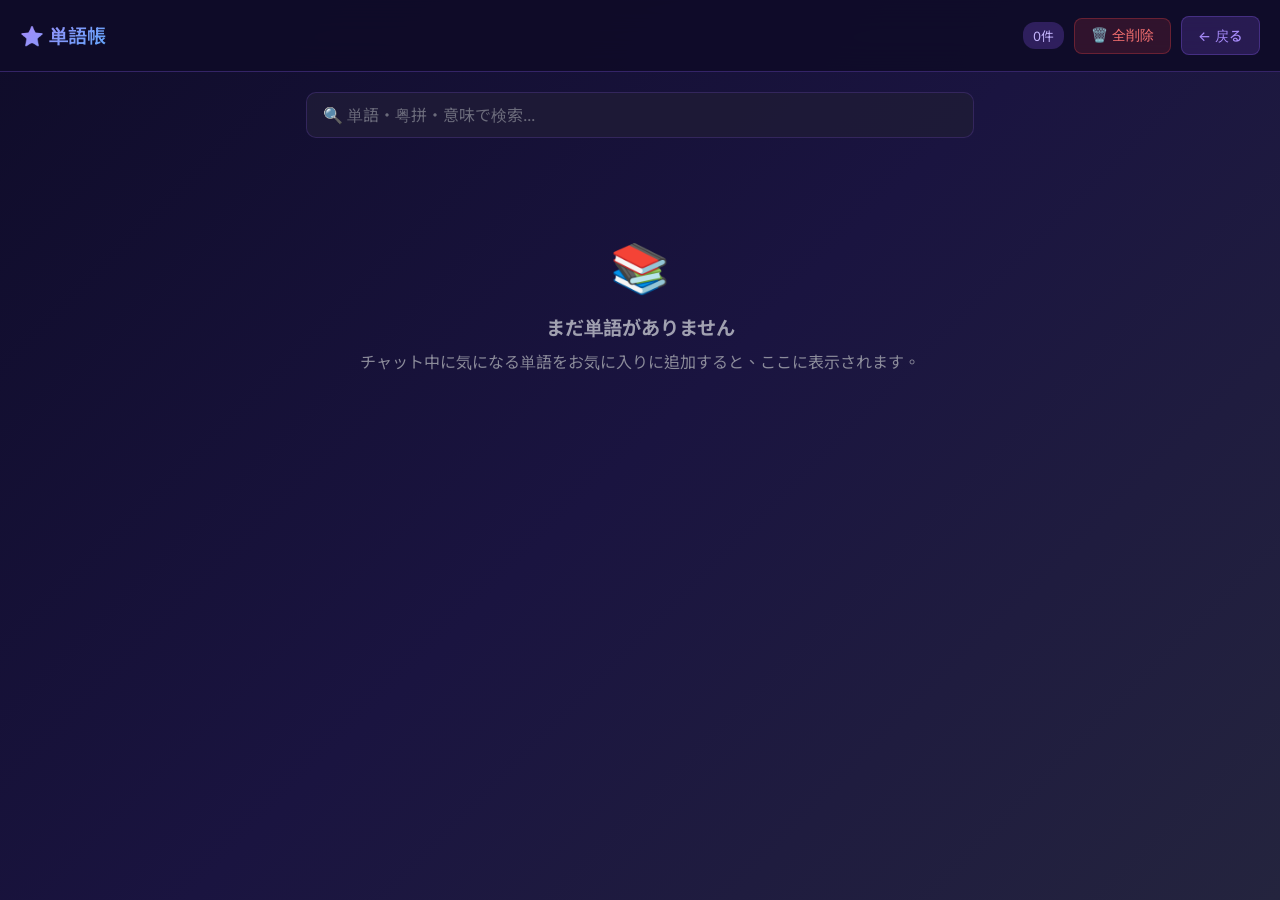
<file: favorites.html>
<!DOCTYPE html>
<html lang="ja">
<head>
  <meta charset="UTF-8" />
  <meta name="viewport" content="width=device-width, initial-scale=1.0" />
  <title>単語帳 — Cantonese Chat</title>
  <meta name="description" content="お気に入りの広東語単語を管理・復習できる単語帳ページです。" />
  <link rel="preconnect" href="https://fonts.googleapis.com" />
  <link rel="preconnect" href="https://fonts.gstatic.com" crossorigin />
  <link href="https://fonts.googleapis.com/css2?family=Inter:wght@300;400;500;600;700&family=Noto+Sans+HK:wght@300;400;500;700&display=swap" rel="stylesheet" />
  <style>
    :root {
      --bg-primary: #0a0e1a;
      --bg-card: rgba(30, 27, 55, 0.8);
      --text-primary: #e0e0e0;
      --accent: #a78bfa;
      --accent-secondary: #6c5ce7;
      --border: rgba(139, 92, 246, 0.2);
    }

    *, *::before, *::after { margin: 0; padding: 0; box-sizing: border-box; }

    body {
      font-family: 'Inter', 'Noto Sans HK', sans-serif;
      background: var(--bg-primary);
      background: linear-gradient(135deg, #0f0c29, #1a1440, #24243e);
      color: var(--text-primary);
      min-height: 100vh;
      touch-action: manipulation;
      -webkit-tap-highlight-color: transparent;
    }

    /* ─── Header ─── */
    .header {
      background: rgba(15, 12, 41, 0.95);
      backdrop-filter: blur(20px);
      -webkit-backdrop-filter: blur(20px);
      border-bottom: 1px solid rgba(139, 92, 246, 0.3);
      padding: 16px 20px;
      display: flex;
      align-items: center;
      justify-content: space-between;
      position: sticky;
      top: 0;
      z-index: 100;
    }

    .header h1 {
      font-size: 1.2rem;
      font-weight: 600;
      background: linear-gradient(135deg, var(--accent), #60a5fa);
      -webkit-background-clip: text;
      -webkit-text-fill-color: transparent;
      background-clip: text;
    }

    .header-actions {
      display: flex;
      gap: 10px;
      align-items: center;
    }

    /* ─── Buttons ─── */
    .btn {
      padding: 8px 16px;
      border: none;
      border-radius: 8px;
      font-size: 0.85rem;
      font-weight: 500;
      cursor: pointer;
      transition: all 0.2s ease;
      text-decoration: none;
      display: inline-flex;
      align-items: center;
      gap: 4px;
    }

    .btn-back {
      background: rgba(139, 92, 246, 0.2);
      color: var(--accent);
      border: 1px solid rgba(139, 92, 246, 0.3);
    }
    .btn-back:hover { background: rgba(139, 92, 246, 0.4); }

    .btn-clear {
      background: rgba(239, 68, 68, 0.15);
      color: #f87171;
      border: 1px solid rgba(239, 68, 68, 0.3);
    }
    .btn-clear:hover { background: rgba(239, 68, 68, 0.35); }

    .count-badge {
      background: rgba(139, 92, 246, 0.25);
      color: #c4b5fd;
      padding: 4px 10px;
      border-radius: 12px;
      font-size: 0.8rem;
    }

    /* ─── Container ─── */
    .container {
      max-width: 700px;
      margin: 0 auto;
      padding: 20px 16px;
    }

    /* ─── Search ─── */
    .search-wrapper {
      margin-bottom: 20px;
    }

    .search-input {
      width: 100%;
      padding: 12px 16px;
      background: rgba(30, 27, 55, 0.9);
      border: 1px solid var(--border);
      border-radius: 10px;
      color: var(--text-primary);
      font-size: 16px;
      font-family: inherit;
      outline: none;
      transition: border-color 0.2s;
    }
    .search-input:focus {
      border-color: rgba(139, 92, 246, 0.5);
    }
    .search-input::placeholder { color: #6b6b7b; }

    /* ─── Empty state ─── */
    .empty-state {
      text-align: center;
      padding: 80px 20px;
      color: #8b8b9a;
    }
    .empty-state .emoji { font-size: 3rem; margin-bottom: 16px; }
    .empty-state h2 { font-size: 1.2rem; margin-bottom: 8px; color: #a0a0b0; }
    .empty-state p { line-height: 1.6; }

    /* ─── Word Cards ─── */
    .word-card {
      background: var(--bg-card);
      border: 1px solid rgba(139, 92, 246, 0.15);
      border-radius: 14px;
      padding: 18px;
      margin-bottom: 12px;
      transition: border-color 0.2s ease, transform 0.15s ease;
      animation: cardFadeIn 0.3s ease forwards;
      opacity: 0;
    }
    .word-card:hover {
      border-color: rgba(139, 92, 246, 0.4);
    }

    @keyframes cardFadeIn {
      from { opacity: 0; transform: translateY(8px); }
      to   { opacity: 1; transform: translateY(0); }
    }

    .word-main {
      font-size: 1.6rem;
      font-weight: 700;
      color: #f0f0f0;
      margin-bottom: 6px;
      font-family: 'Noto Sans HK', sans-serif;
      line-height: 1.3;
    }

    .word-jyutping {
      font-size: 0.88rem;
      color: #60a5fa;
      font-style: italic;
      margin-bottom: 6px;
      letter-spacing: 0.3px;
    }

    .word-meaning {
      font-size: 0.95rem;
      color: #c4b5fd;
      line-height: 1.5;
      margin-bottom: 4px;
    }

    .word-date {
      font-size: 0.72rem;
      color: #5a5a6a;
      margin-top: 4px;
    }

    .card-actions {
      display: flex;
      gap: 8px;
      margin-top: 12px;
      padding-top: 10px;
      border-top: 1px solid rgba(139, 92, 246, 0.1);
    }

    .action-btn {
      background: rgba(139, 92, 246, 0.15);
      border: 1px solid rgba(139, 92, 246, 0.25);
      color: #c4b5fd;
      padding: 7px 14px;
      border-radius: 8px;
      font-size: 0.85rem;
      cursor: pointer;
      transition: all 0.2s ease;
      font-family: inherit;
    }
    .action-btn:hover {
      background: rgba(139, 92, 246, 0.35);
    }
    .action-btn:active {
      transform: scale(0.95);
    }

    .action-btn.delete {
      background: rgba(239, 68, 68, 0.12);
      border-color: rgba(239, 68, 68, 0.25);
      color: #f87171;
      margin-left: auto;
    }
    .action-btn.delete:hover {
      background: rgba(239, 68, 68, 0.3);
    }

    /* ─── Toast ─── */
    .toast {
      position: fixed;
      bottom: 30px;
      left: 50%;
      transform: translateX(-50%) translateY(80px);
      background: rgba(30, 27, 55, 0.95);
      border: 1px solid rgba(139, 92, 246, 0.4);
      backdrop-filter: blur(16px);
      color: #e0e0e0;
      padding: 12px 24px;
      border-radius: 12px;
      font-size: 0.9rem;
      z-index: 200;
      opacity: 0;
      transition: all 0.35s cubic-bezier(0.4, 0, 0.2, 1);
      pointer-events: none;
      white-space: nowrap;
    }
    .toast.show {
      opacity: 1;
      transform: translateX(-50%) translateY(0);
    }

    /* ─── Responsive ─── */
    @media (max-width: 480px) {
      .header { padding: 12px 14px; }
      .header h1 { font-size: 1rem; }
      .container { padding: 12px 10px; }
      .word-main { font-size: 1.4rem; }
    }
  </style>
</head>
<body>
  <div class="header">
    <h1>⭐ 単語帳</h1>
    <div class="header-actions">
      <span class="count-badge" id="count-badge">0件</span>
      <button class="btn btn-clear" id="clear-btn" title="すべての単語を削除">🗑️ 全削除</button>
      <a href="./index.html" class="btn btn-back">← 戻る</a>
    </div>
  </div>

  <div class="container">
    <div class="search-wrapper">
      <input type="text" class="search-input" id="search-input" placeholder="🔍 単語・粤拼・意味で検索...">
    </div>
    <div id="favorites-list"></div>
  </div>

  <div class="toast" id="toast"></div>

  <script>
    // ─── DOM refs ───
    const favoritesList = document.getElementById('favorites-list');
    const countBadge = document.getElementById('count-badge');
    const clearBtn = document.getElementById('clear-btn');
    const searchInput = document.getElementById('search-input');
    const toastEl = document.getElementById('toast');

    // ─── LocalStorage helpers ───
    function loadFavorites() {
      try {
        return JSON.parse(localStorage.getItem('favoriteWords') || '[]');
      } catch { return []; }
    }

    function saveFavorites(arr) {
      localStorage.setItem('favoriteWords', JSON.stringify(arr));
    }

    // ─── Toast notification ───
    let toastTimer;
    function showToast(msg) {
      clearTimeout(toastTimer);
      toastEl.textContent = msg;
      toastEl.classList.add('show');
      toastTimer = setTimeout(() => toastEl.classList.remove('show'), 2200);
    }

    // ─── Escape helpers ───
    function escapeHtml(str) {
      if (!str) return '';
      return str.replace(/&/g,'&amp;').replace(/</g,'&lt;').replace(/>/g,'&gt;').replace(/"/g,'&quot;');
    }

    function escapeAttr(str) {
      if (!str) return '';
      return str.replace(/\\/g,'\\\\').replace(/'/g,"\\'").replace(/\n/g,' ');
    }

    // ─── Speak (Web Speech API, zh-HK for Cantonese) ───
    function speak(text) {
      if (!text || !window.speechSynthesis) return;
      window.speechSynthesis.cancel();
      const u = new SpeechSynthesisUtterance(text);
      u.lang = 'zh-HK';
      u.rate = 0.85;
      window.speechSynthesis.speak(u);
    }

    // ─── Delete single word ───
    function deleteWord(index) {
      const favorites = loadFavorites();
      if (index < 0 || index >= favorites.length) return;
      const removed = favorites.splice(index, 1)[0];
      saveFavorites(favorites);
      showToast(`「${removed.word}」を削除しました`);
      renderFavorites(searchInput.value.trim());
    }

    // ─── Format date ───
    function formatDate(isoStr) {
      if (!isoStr) return '';
      const d = new Date(isoStr);
      if (isNaN(d.getTime())) return '';
      const now = new Date();
      const y = d.getFullYear(), m = d.getMonth(), day = d.getDate();
      const ny = now.getFullYear(), nm = now.getMonth(), nday = now.getDate();
      if (y === ny && m === nm && day === nday) return '今日';
      const yesterday = new Date(now); yesterday.setDate(nday - 1);
      if (y === yesterday.getFullYear() && m === yesterday.getMonth() && day === yesterday.getDate()) return '昨日';
      return `${y}/${(m+1).toString().padStart(2,'0')}/${day.toString().padStart(2,'0')}`;
    }

    // ─── Render ───
    function renderFavorites(filter = '') {
      let favorites = loadFavorites();
      const lf = filter.toLowerCase();

      if (lf) {
        favorites = favorites.filter(w =>
          (w.word || '').toLowerCase().includes(lf) ||
          (w.jyutping || '').toLowerCase().includes(lf) ||
          (w.meaning || '').toLowerCase().includes(lf)
        );
      }

      countBadge.textContent = `${favorites.length}件`;

      if (favorites.length === 0) {
        favoritesList.innerHTML = `
          <div class="empty-state">
            <div class="emoji">📚</div>
            <h2>${filter ? '検索結果なし' : 'まだ単語がありません'}</h2>
            <p>${filter ? '別のキーワードで検索してください' : 'チャット中に気になる単語をお気に入りに追加すると、ここに表示されます。'}</p>
          </div>`;
        return;
      }

      // Show newest first
      const reversed = favorites.map((w, i) => ({ ...w, _idx: i })).reverse();
      let html = '';

      reversed.forEach((w, vi) => {
        const dateStr = formatDate(w.addedAt);
        html += `
          <div class="word-card" style="animation-delay: ${Math.min(vi * 0.04, 0.5)}s">
            <div class="word-main">${escapeHtml(w.word)}</div>
            ${w.jyutping ? `<div class="word-jyutping">${escapeHtml(w.jyutping)}</div>` : ''}
            ${w.meaning ? `<div class="word-meaning">${escapeHtml(w.meaning)}</div>` : ''}
            ${dateStr ? `<div class="word-date">追加: ${dateStr}</div>` : ''}
            <div class="card-actions">
              <button class="action-btn" onclick="speak('${escapeAttr(w.word)}')" title="発音する">🔊 発音</button>
              <button class="action-btn delete" onclick="deleteWord(${w._idx})" title="削除する">❌ 削除</button>
            </div>
          </div>`;
      });

      favoritesList.innerHTML = html;
    }

    // ─── Clear all ───
    clearBtn.addEventListener('click', () => {
      const favorites = loadFavorites();
      if (favorites.length === 0) {
        showToast('単語帳は空です');
        return;
      }
      if (confirm(`単語帳の${favorites.length}件をすべて削除しますか？`)) {
        localStorage.removeItem('favoriteWords');
        showToast('すべての単語を削除しました');
        renderFavorites();
      }
    });

    // ─── Search with debounce ───
    let searchTimer;
    searchInput.addEventListener('input', () => {
      clearTimeout(searchTimer);
      searchTimer = setTimeout(() => renderFavorites(searchInput.value.trim()), 200);
    });

    // ─── Export: addToFavorites API ───
    /**
     * Add a word to favorites. Can be called from other pages:
     *   window.addToFavorites('你好', 'nei5 hou2', 'こんにちは')
     *
     * Also available as a standalone function importable via:
     *   const { addToFavorites } = await import('./favorites-api.js') // if modularised
     */
    window.addToFavorites = function(word, jyutping, meaning) {
      if (!word) return false;
      const favorites = loadFavorites();
      // Prevent exact duplicates
      const exists = favorites.some(w => w.word === word && w.jyutping === jyutping);
      if (exists) return false;
      favorites.push({
        word: word,
        jyutping: jyutping || '',
        meaning: meaning || '',
        addedAt: new Date().toISOString()
      });
      saveFavorites(favorites);
      return true;
    };

    // ─── Init ───
    renderFavorites();
  </script>
</body>
</html>
</file>
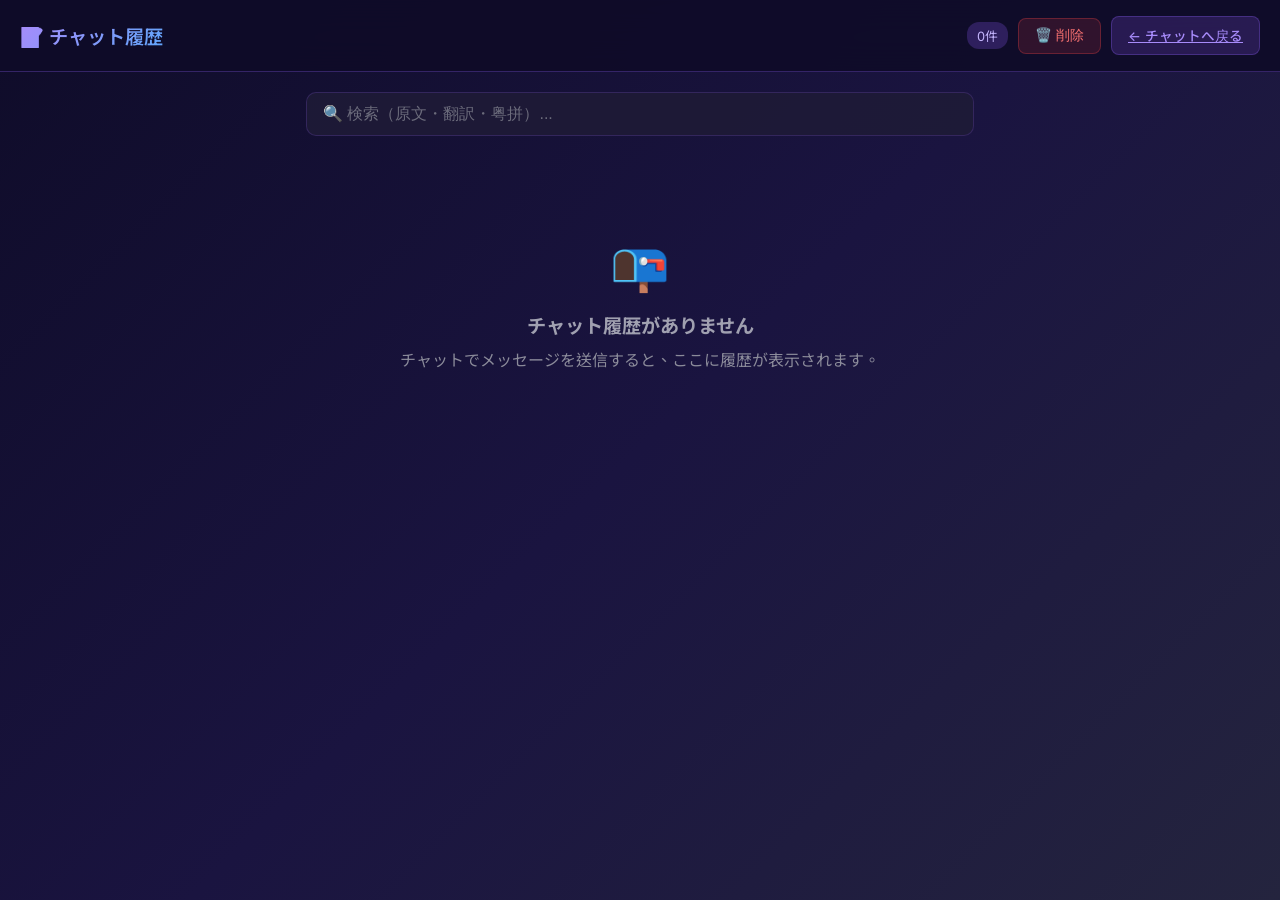
<file: history.html>
<!DOCTYPE html>
<html lang="ja">
<head>
  <meta charset="UTF-8" />
  <meta name="viewport" content="width=device-width, initial-scale=1.0" />
  <title>チャット履歴 — Cantonese Chat</title>
  <link rel="preconnect" href="https://fonts.googleapis.com" />
  <link rel="preconnect" href="https://fonts.gstatic.com" crossorigin />
  <link href="https://fonts.googleapis.com/css2?family=Inter:wght@300;400;500;600;700&family=Noto+Sans+HK:wght@300;400;500;700&display=swap" rel="stylesheet" />
  <style>
    *, *::before, *::after { margin: 0; padding: 0; box-sizing: border-box; }

    body {
      font-family: 'Inter', 'Noto Sans HK', sans-serif;
      background: linear-gradient(135deg, #0f0c29, #1a1440, #24243e);
      color: #e0e0e0;
      min-height: 100vh;
    }

    .header {
      background: rgba(15, 12, 41, 0.95);
      backdrop-filter: blur(20px);
      border-bottom: 1px solid rgba(139, 92, 246, 0.3);
      padding: 16px 20px;
      display: flex;
      align-items: center;
      justify-content: space-between;
      position: sticky;
      top: 0;
      z-index: 100;
    }

    .header h1 {
      font-size: 1.2rem;
      font-weight: 600;
      background: linear-gradient(135deg, #a78bfa, #60a5fa);
      -webkit-background-clip: text;
      -webkit-text-fill-color: transparent;
    }

    .header-actions {
      display: flex;
      gap: 10px;
      align-items: center;
    }

    .btn {
      padding: 8px 16px;
      border: none;
      border-radius: 8px;
      font-size: 0.85rem;
      font-weight: 500;
      cursor: pointer;
      transition: all 0.2s ease;
    }

    .btn-back {
      background: rgba(139, 92, 246, 0.2);
      color: #a78bfa;
      border: 1px solid rgba(139, 92, 246, 0.3);
    }
    .btn-back:hover { background: rgba(139, 92, 246, 0.4); }

    .btn-clear {
      background: rgba(239, 68, 68, 0.15);
      color: #f87171;
      border: 1px solid rgba(239, 68, 68, 0.3);
    }
    .btn-clear:hover { background: rgba(239, 68, 68, 0.35); }

    .count-badge {
      background: rgba(139, 92, 246, 0.25);
      color: #c4b5fd;
      padding: 4px 10px;
      border-radius: 12px;
      font-size: 0.8rem;
    }

    .container {
      max-width: 700px;
      margin: 0 auto;
      padding: 20px 16px;
    }

    .empty-state {
      text-align: center;
      padding: 80px 20px;
      color: #8b8b9a;
    }
    .empty-state .emoji { font-size: 3rem; margin-bottom: 16px; }
    .empty-state h2 { font-size: 1.2rem; margin-bottom: 8px; color: #a0a0b0; }

    .history-card {
      background: rgba(30, 27, 55, 0.8);
      border: 1px solid rgba(139, 92, 246, 0.15);
      border-radius: 14px;
      padding: 16px;
      margin-bottom: 12px;
      transition: border-color 0.2s ease;
    }
    .history-card:hover {
      border-color: rgba(139, 92, 246, 0.4);
    }

    .card-header {
      display: flex;
      justify-content: space-between;
      align-items: center;
      margin-bottom: 10px;
    }

    .card-side {
      font-size: 0.75rem;
      font-weight: 600;
      padding: 3px 10px;
      border-radius: 6px;
      text-transform: uppercase;
      letter-spacing: 0.5px;
    }
    .card-side.user {
      background: rgba(139, 92, 246, 0.2);
      color: #c4b5fd;
    }
    .card-side.partner {
      background: rgba(236, 72, 153, 0.2);
      color: #f9a8d4;
    }
    .card-side.camera {
      background: rgba(34, 197, 94, 0.2);
      color: #86efac;
    }

    .card-time {
      font-size: 0.75rem;
      color: #6b6b7b;
    }

    .card-original {
      font-size: 1rem;
      font-weight: 500;
      margin-bottom: 6px;
      color: #f0f0f0;
    }

    .card-arrow {
      font-size: 0.8rem;
      color: #6b6b7b;
      margin-bottom: 4px;
    }

    .card-translated {
      font-size: 1rem;
      color: #a78bfa;
      margin-bottom: 6px;
    }

    .card-jyutping {
      font-size: 0.8rem;
      color: #60a5fa;
      font-style: italic;
    }

    .card-actions {
      display: flex;
      gap: 8px;
      margin-top: 10px;
      padding-top: 8px;
      border-top: 1px solid rgba(139, 92, 246, 0.1);
    }

    .speak-btn {
      background: rgba(139, 92, 246, 0.15);
      border: 1px solid rgba(139, 92, 246, 0.25);
      color: #c4b5fd;
      padding: 6px 12px;
      border-radius: 8px;
      font-size: 0.85rem;
      cursor: pointer;
      transition: all 0.2s ease;
    }
    .speak-btn:hover {
      background: rgba(139, 92, 246, 0.35);
    }
    .speak-btn:active {
      transform: scale(0.95);
    }

    .date-divider {
      text-align: center;
      font-size: 0.78rem;
      color: #7b7b8b;
      padding: 16px 0 8px;
      position: relative;
    }
    .date-divider::before,
    .date-divider::after {
      content: '';
      position: absolute;
      top: 50%;
      width: 30%;
      height: 1px;
      background: rgba(139, 92, 246, 0.15);
    }
    .date-divider::before { left: 0; }
    .date-divider::after { right: 0; }

    .search-wrapper {
      margin-bottom: 20px;
    }

    .search-input {
      width: 100%;
      padding: 12px 16px;
      background: rgba(30, 27, 55, 0.9);
      border: 1px solid rgba(139, 92, 246, 0.2);
      border-radius: 10px;
      color: #e0e0e0;
      font-size: 16px;
      outline: none;
      transition: border-color 0.2s;
    }
    .search-input:focus {
      border-color: rgba(139, 92, 246, 0.5);
    }
    .search-input::placeholder { color: #6b6b7b; }

    @media (max-width: 480px) {
      .header { padding: 12px 14px; }
      .header h1 { font-size: 1rem; }
      .container { padding: 12px 10px; }
    }
  </style>
</head>
<body>
  <div class="header">
    <h1>📝 チャット履歴</h1>
    <div class="header-actions">
      <span class="count-badge" id="count-badge">0件</span>
      <button class="btn btn-clear" id="clear-btn" title="履歴をすべて削除">🗑️ 削除</button>
      <a href="./index.html" class="btn btn-back">← チャットへ戻る</a>
    </div>
  </div>

  <div class="container">
    <div class="search-wrapper">
      <input type="text" class="search-input" id="search-input" placeholder="🔍 検索（原文・翻訳・粤拼）...">
    </div>
    <div id="history-list"></div>
  </div>

  <script>
    const historyList = document.getElementById('history-list');
    const countBadge = document.getElementById('count-badge');
    const clearBtn = document.getElementById('clear-btn');
    const searchInput = document.getElementById('search-input');

    function loadHistory() {
      try {
        return JSON.parse(localStorage.getItem('chatHistory') || '[]');
      } catch { return []; }
    }

    function formatDate(isoStr) {
      const d = new Date(isoStr);
      const now = new Date();
      const y = d.getFullYear(), m = d.getMonth(), day = d.getDate();
      const ny = now.getFullYear(), nm = now.getMonth(), nday = now.getDate();
      if (y === ny && m === nm && day === nday) return '今日';
      const yesterday = new Date(now); yesterday.setDate(nday - 1);
      if (y === yesterday.getFullYear() && m === yesterday.getMonth() && day === yesterday.getDate()) return '昨日';
      return `${y}/${(m+1).toString().padStart(2,'0')}/${day.toString().padStart(2,'0')}`;
    }

    function formatTime(isoStr) {
      const d = new Date(isoStr);
      return `${d.getHours().toString().padStart(2,'0')}:${d.getMinutes().toString().padStart(2,'0')}`;
    }

    function escapeHtml(str) {
      if (!str) return '';
      return str.replace(/&/g,'&amp;').replace(/</g,'&lt;').replace(/>/g,'&gt;').replace(/"/g,'&quot;');
    }

    function escapeAttr(str) {
      if (!str) return '';
      return str.replace(/\\/g,'\\\\').replace(/'/g,"\\'").replace(/\n/g,' ');
    }

    function speak(text, lang) {
      if (!text || !window.speechSynthesis) return;
      window.speechSynthesis.cancel();
      const u = new SpeechSynthesisUtterance(text);
      u.lang = lang;
      u.rate = 0.9;
      window.speechSynthesis.speak(u);
    }

    function renderHistory(filter = '') {
      let history = loadHistory();
      const lf = filter.toLowerCase();
      if (lf) {
        history = history.filter(m =>
          (m.original || '').toLowerCase().includes(lf) ||
          (m.translated || '').toLowerCase().includes(lf) ||
          (m.jyutping || '').toLowerCase().includes(lf) ||
          (m.cantoneseText || '').toLowerCase().includes(lf)
        );
      }

      countBadge.textContent = `${history.length}件`;

      if (history.length === 0) {
        historyList.innerHTML = `
          <div class="empty-state">
            <div class="emoji">📭</div>
            <h2>${filter ? '検索結果なし' : 'チャット履歴がありません'}</h2>
            <p>${filter ? '別のキーワードで検索してください' : 'チャットでメッセージを送信すると、ここに履歴が表示されます。'}</p>
          </div>`;
        return;
      }

      // Reverse to show newest first
      const reversed = [...history].reverse();
      let html = '';
      let lastDate = '';

      for (const msg of reversed) {
        const date = formatDate(msg.time);
        if (date !== lastDate) {
          html += `<div class="date-divider">${date}</div>`;
          lastDate = date;
        }

        const sideLabel = msg.side === 'user' ? '👤 YOU' : msg.side === 'camera' ? '📷 CAMERA' : '🙋 PARTNER';

        let originalText, translatedText, cantoneseForSpeak, translatedForSpeak;
        if (msg.side === 'camera') {
          // Camera: original is Cantonese, translated is user lang
          originalText = msg.cantoneseText || msg.original;
          translatedText = msg.translated;
          cantoneseForSpeak = msg.cantoneseText || msg.original;
          translatedForSpeak = msg.translated;
        } else if (msg.side === 'user') {
          originalText = msg.original;
          translatedText = msg.cantoneseText || msg.translated;
          cantoneseForSpeak = msg.cantoneseText || msg.translated;
          translatedForSpeak = msg.original;
        } else {
          originalText = msg.cantoneseText || msg.original;
          translatedText = msg.translated;
          cantoneseForSpeak = msg.cantoneseText || msg.original;
          translatedForSpeak = msg.translated;
        }

        const userLang = localStorage.getItem('userLang') || 'en';
        const transLangLabel = userLang === 'ja' ? '日' : 'EN';

        html += `
          <div class="history-card">
            <div class="card-header">
              <span class="card-side ${msg.side}">${sideLabel}</span>
              <span class="card-time">${formatTime(msg.time)}</span>
            </div>
            <div class="card-original">${escapeHtml(originalText)}</div>
            <div class="card-arrow">↓</div>
            <div class="card-translated">${escapeHtml(translatedText)}</div>
            ${msg.jyutping ? `<div class="card-jyutping">${escapeHtml(msg.jyutping)}</div>` : ''}
            <div class="card-actions">
              <button class="speak-btn" onclick="speak('${escapeAttr(cantoneseForSpeak)}','zh-HK')">🔊 粵</button>
              <button class="speak-btn" onclick="speak('${escapeAttr(translatedForSpeak)}','${userLang === 'ja' ? 'ja-JP' : 'en-US'}')">🔊 ${transLangLabel}</button>
            </div>
          </div>`;
      }

      historyList.innerHTML = html;
    }

    clearBtn.addEventListener('click', () => {
      if (confirm('チャット履歴をすべて削除しますか？')) {
        localStorage.removeItem('chatHistory');
        renderHistory();
      }
    });

    let searchTimer;
    searchInput.addEventListener('input', () => {
      clearTimeout(searchTimer);
      searchTimer = setTimeout(() => renderHistory(searchInput.value.trim()), 200);
    });

    renderHistory();
  </script>
</body>
</html>
</file>
<file: style.css>
/* ===========================
   CSS Custom Properties
   =========================== */
:root {
  color-scheme: dark;
  --bg-primary: #0a0e1a;
  --bg-secondary: #111827;
  --bg-chat: #0d1220;
  --surface: rgba(255, 255, 255, 0.05);
  --surface-hover: rgba(255, 255, 255, 0.08);
  --glass: rgba(255, 255, 255, 0.07);
  --glass-border: rgba(255, 255, 255, 0.12);
  --text-primary: #f0f4ff;
  --text-secondary: #8b95b0;
  --text-muted: #5a6380;
  --accent-1: #6c5ce7;
  --accent-2: #a29bfe;
  --accent-3: #00cec9;
  --gradient-user: linear-gradient(135deg, #6c5ce7 0%, #a29bfe 100%);
  --gradient-partner: linear-gradient(135deg, #1a1f35 0%, #252d45 100%);
  --gradient-bg: linear-gradient(180deg, #0a0e1a 0%, #141832 50%, #0d1220 100%);
  --shadow-sm: 0 2px 8px rgba(0, 0, 0, 0.3);
  --shadow-md: 0 4px 20px rgba(0, 0, 0, 0.4);
  --shadow-lg: 0 8px 40px rgba(0, 0, 0, 0.5);
  --shadow-glow: 0 0 20px rgba(108, 92, 231, 0.3);
  --radius-sm: 8px;
  --radius-md: 12px;
  --radius-lg: 20px;
  --radius-xl: 28px;
  --transition-fast: 0.15s ease;
  --transition-normal: 0.25s ease;
  --transition-slow: 0.4s cubic-bezier(0.4, 0, 0.2, 1);
  --font-sans: 'Inter', 'Noto Sans HK', -apple-system, BlinkMacSystemFont, sans-serif;
}

/* Light Theme Override */
[data-theme="light"] {
  color-scheme: light;
  --bg-primary: #f5f5fa;
  --bg-secondary: #e8e8f0;
  --bg-chat: #f0f0f8;
  --surface: rgba(0, 0, 0, 0.04);
  --surface-hover: rgba(0, 0, 0, 0.07);
  --glass: rgba(255, 255, 255, 0.85);
  --glass-border: rgba(0, 0, 0, 0.1);
  --text-primary: #1a1a2e;
  --text-secondary: #4a4a6a;
  --text-muted: #8888a0;
  --accent-1: #6c5ce7;
  --accent-2: #7c6cf7;
  --accent-3: #00b894;
  --gradient-user: linear-gradient(135deg, #6c5ce7 0%, #a29bfe 100%);
  --gradient-partner: linear-gradient(135deg, #e8e8f0 0%, #dddde8 100%);
  --gradient-bg: linear-gradient(180deg, #f5f5fa 0%, #e8e8f0 50%, #f0f0f8 100%);
  --shadow-sm: 0 2px 8px rgba(0, 0, 0, 0.08);
  --shadow-md: 0 4px 20px rgba(0, 0, 0, 0.1);
  --shadow-lg: 0 8px 40px rgba(0, 0, 0, 0.12);
  --shadow-glow: 0 0 20px rgba(108, 92, 231, 0.15);
}

/* Light theme overrides for hardcoded colors */
[data-theme="light"] .message-translation { color: rgba(0,0,0,0.6); border-top-color: rgba(0,0,0,0.1); }
[data-theme="light"] .message.partner .message-bubble { color: var(--text-primary); }
[data-theme="light"] .popup-content,
[data-theme="light"] .word-popup .popup-content { background: #fff; border-color: rgba(0,0,0,0.1); }
[data-theme="light"] .input-area { background: #e8e8f0; border-top-color: rgba(0,0,0,0.08); }
[data-theme="light"] .message-input,
[data-theme="light"] textarea { background: #f5f5fa; color: var(--text-primary); }
[data-theme="light"] .app-header { background: rgba(245,245,250,0.95); border-bottom-color: rgba(0,0,0,0.08); }
[data-theme="light"] .cantonese-word:hover { background: rgba(108,92,231,0.12); }

/* ===========================
   Reset & Base
   =========================== */
*, *::before, *::after {
  margin: 0;
  padding: 0;
  box-sizing: border-box;
}

html {
  height: 100%;
  height: -webkit-fill-available;
  background: var(--bg-primary); /* Fallback */
  background: var(--gradient-bg);
  overflow: hidden;
}

body {
  height: 100%;
  height: -webkit-fill-available;
  margin: 0;
  padding: 0;
  font-family: var(--font-sans);
  background: transparent;
  color: var(--text-primary);
  -webkit-font-smoothing: antialiased;
  -moz-osx-font-smoothing: grayscale;
  display: flex;
  flex-direction: column;
  overflow: hidden;
}

/* ===========================
   App Layout
   =========================== */
#app {
  display: flex;
  flex-direction: column;
  height: 100vh;
  height: 100dvh; /* Modern browsers support Dynamic Viewport Height */
  max-width: 800px;
  margin: 0 auto;
  position: relative;
  width: 100%;
}

/* ===========================
   Header
   =========================== */
.app-header {
  display: flex;
  align-items: center;
  justify-content: space-between;
  padding: 12px 20px;
  background: rgba(10, 14, 26, 0.85);
  backdrop-filter: blur(20px);
  -webkit-backdrop-filter: blur(20px);
  border-bottom: 1px solid var(--glass-border);
  z-index: 10;
  flex-shrink: 0;
}

.header-left {
  flex: 1;
}

.app-logo {
  display: flex;
  align-items: center;
  gap: 8px;
}

.logo-icon {
  font-size: 1.5rem;
  filter: drop-shadow(0 0 8px rgba(108, 92, 231, 0.5));
}

.app-logo h1 {
  font-size: 1.2rem;
  font-weight: 700;
  background: var(--gradient-user);
  -webkit-background-clip: text;
  -webkit-text-fill-color: transparent;
  background-clip: text;
  letter-spacing: -0.5px;
}

.header-center {
  flex: 0 0 auto;
}

.language-toggle {
  display: flex;
  background: var(--surface);
  border-radius: var(--radius-lg);
  padding: 3px;
  border: 1px solid var(--glass-border);
}

.lang-btn {
  padding: 6px 16px;
  border: none;
  border-radius: var(--radius-lg);
  background: transparent;
  color: var(--text-muted);
  font-family: var(--font-sans);
  font-size: 0.8rem;
  font-weight: 500;
  cursor: pointer;
  transition: all var(--transition-fast);
}

.lang-btn.active {
  background: var(--gradient-user);
  color: white;
  font-weight: 700;
  text-shadow: 0 1px 2px rgba(0, 0, 0, 0.3);
  box-shadow: var(--shadow-glow);
}

.lang-btn:hover:not(.active) {
  color: var(--text-primary);
  background: var(--surface-hover);
}

.header-right {
  flex: 1;
  display: flex;
  justify-content: flex-end;
}

.mode-indicator {
  display: flex;
  align-items: center;
  gap: 6px;
  padding: 4px 12px;
  border-radius: var(--radius-lg);
  background: var(--surface);
  border: 1px solid var(--glass-border);
  font-size: 0.75rem;
  color: var(--text-secondary);
}

.mode-dot {
  width: 6px;
  height: 6px;
  border-radius: 50%;
  background: var(--accent-3);
  animation: pulse-dot 2s infinite;
}

@keyframes pulse-dot {
  0%, 100% { opacity: 1; }
  50% { opacity: 0.4; }
}

/* ===========================
   Chat Area
   =========================== */
.chat-area {
  flex: 1;
  overflow-y: auto;
  padding: 20px;
  display: flex;
  flex-direction: column;
  gap: 12px;
  scroll-behavior: smooth;
}

.chat-area::-webkit-scrollbar {
  width: 4px;
}

.chat-area::-webkit-scrollbar-track {
  background: transparent;
}

.chat-area::-webkit-scrollbar-thumb {
  background: var(--glass-border);
  border-radius: 4px;
}

/* Welcome */
.chat-welcome {
  display: flex;
  flex-direction: column;
  align-items: center;
  justify-content: center;
  text-align: center;
  flex: 1;
  gap: 12px;
  opacity: 0.7;
}

.welcome-icon {
  font-size: 3rem;
  margin-bottom: 8px;
  animation: float 3s ease-in-out infinite;
}

@keyframes float {
  0%, 100% { transform: translateY(0); }
  50% { transform: translateY(-10px); }
}

.chat-welcome h2 {
  font-size: 1.3rem;
  font-weight: 600;
  color: var(--text-primary);
}

.chat-welcome p {
  font-size: 0.85rem;
  color: var(--text-secondary);
  line-height: 1.6;
}

/* Message Bubbles */
.message {
  display: flex;
  flex-direction: column;
  max-width: 80%;
  animation: message-in 0.3s var(--transition-slow);
}

@keyframes message-in {
  from {
    opacity: 0;
    transform: translateY(12px) scale(0.97);
  }
  to {
    opacity: 1;
    transform: translateY(0) scale(1);
  }
}

.message.user {
  align-self: flex-end;
  align-items: flex-end;
}

.message.partner {
  align-self: flex-start;
  align-items: flex-start;
}

.message-bubble {
  padding: 10px 12px;
  border-radius: var(--radius-lg);
  position: relative;
  backdrop-filter: blur(10px);
  -webkit-backdrop-filter: blur(10px);
  border: 1px solid var(--glass-border);
}

.message.user .message-bubble {
  background: var(--gradient-user);
  border-color: rgba(162, 155, 254, 0.3);
  box-shadow: var(--shadow-glow);
  border-bottom-right-radius: var(--radius-sm);
}

.message.partner .message-bubble {
  background: var(--gradient-partner);
  border-bottom-left-radius: var(--radius-sm);
}

.message-original {
  font-size: 1.1rem;
  line-height: 1.5;
  margin-bottom: 8px;
  font-weight: 500;
}

.message-jyutping {
  display: none;
}

.message.partner .message-jyutping {
  display: none;
}

.message-translation {
  font-size: 1.9rem;
  color: rgba(255, 255, 255, 0.75);
  border-top: 1px solid rgba(255, 255, 255, 0.1);
  padding-top: 6px;
  margin-top: 2px;
}

.message-meta {
  display: flex;
  align-items: center;
  gap: 8px;
  margin-top: 4px;
  padding: 0 4px;
}

.message-time {
  font-size: 0.75rem;
  color: var(--text-muted);
}

.message-speak-btn {
  background: none;
  border: none;
  color: var(--text-muted);
  cursor: pointer;
  font-size: 1rem;
  padding: 2px 4px;
  transition: color var(--transition-fast);
  display: flex;
  align-items: center;
}

.message-speak-btn:hover {
  color: var(--accent-3);
}

/* Clickable Cantonese words */
.cantonese-word {
  cursor: pointer;
  display: inline;
  border-bottom: 1px dotted rgba(255, 255, 255, 0.3);
  transition: all var(--transition-fast);
  position: relative;
}

.cantonese-word:hover {
  background: rgba(255, 255, 255, 0.1);
  border-bottom-color: var(--accent-3);
  border-radius: 2px;
}

/* ===========================
   Word Popup
   =========================== */
.word-popup {
  position: fixed;
  inset: 0;
  display: flex;
  align-items: center;
  justify-content: center;
  z-index: 100;
  background: rgba(0, 0, 0, 0.6);
  backdrop-filter: blur(8px);
  -webkit-backdrop-filter: blur(8px);
  opacity: 0;
  visibility: hidden;
  transition: all var(--transition-normal);
}

.word-popup.active {
  opacity: 1;
  visibility: visible;
}

.popup-content {
  background: var(--bg-secondary);
  border: 1px solid var(--glass-border);
  border-radius: var(--radius-lg);
  padding: 24px;
  max-width: 360px;
  width: 90%;
  position: relative;
  transform: scale(0.9) translateY(20px);
  transition: transform var(--transition-slow);
  box-shadow: var(--shadow-lg);
}

.word-popup.active .popup-content {
  transform: scale(1) translateY(0);
}

.popup-close {
  position: absolute;
  top: 12px;
  right: 12px;
  background: var(--surface);
  border: 1px solid var(--glass-border);
  color: var(--text-secondary);
  width: 28px;
  height: 28px;
  border-radius: 50%;
  cursor: pointer;
  display: flex;
  align-items: center;
  justify-content: center;
  font-size: 0.7rem;
  transition: all var(--transition-fast);
}

.popup-close:hover {
  background: var(--surface-hover);
  color: var(--text-primary);
}

.popup-header {
  display: flex;
  align-items: baseline;
  gap: 12px;
  margin-bottom: 8px;
}

.popup-word {
  font-size: 2rem;
  font-weight: 700;
}

.popup-jyutping {
  font-size: 0.9rem;
  color: var(--accent-2);
  font-style: italic;
}

.popup-meaning {
  font-size: 0.85rem;
  color: var(--text-secondary);
  margin-bottom: 16px;
  line-height: 1.5;
}

.popup-section {
  margin-bottom: 12px;
}

.popup-section h4 {
  font-size: 0.75rem;
  color: var(--text-muted);
  text-transform: uppercase;
  letter-spacing: 1px;
  margin-bottom: 8px;
}

.popup-tags {
  display: flex;
  flex-wrap: wrap;
  gap: 6px;
}

.popup-tag {
  display: inline-flex;
  flex-direction: column;
  align-items: center;
  padding: 6px 12px;
  background: var(--surface);
  border: 1px solid var(--glass-border);
  border-radius: var(--radius-md);
  font-size: 0.85rem;
  transition: all var(--transition-fast);
  cursor: default;
}

.popup-tag:hover {
  background: var(--surface-hover);
  border-color: var(--accent-2);
}

.popup-tag-jyutping {
  font-size: 0.6rem;
  color: var(--text-muted);
  margin-top: 2px;
}

/* ===========================
   Input Area
   =========================== */
.input-area {
  flex-shrink: 0;
  padding: 0 16px env(safe-area-inset-bottom, 16px);
  background: #0b0f1e;
  backdrop-filter: blur(20px);
  -webkit-backdrop-filter: blur(20px);
  border-top: 1px solid var(--glass-border);
  z-index: 10;
}

.input-tabs {
  display: flex;
  gap: 4px;
  padding: 8px 4px;
}

.tab-btn {
  flex: 1;
  padding: 8px 16px;
  border: 1px solid var(--glass-border);
  border-radius: var(--radius-md);
  background: var(--surface);
  color: var(--text-secondary);
  font-family: var(--font-sans);
  font-size: 0.82rem;
  font-weight: 500;
  cursor: pointer;
  transition: all var(--transition-fast);
  display: flex;
  align-items: center;
  justify-content: center;
  gap: 6px;
}

.tab-btn.active {
  background: var(--gradient-user);
  color: white;
  border-color: rgba(108, 92, 231, 0.5);
  box-shadow: var(--shadow-glow);
}

.tab-btn:hover:not(.active) {
  background: var(--surface-hover);
  color: var(--text-primary);
}

.tab-icon {
  font-size: 1rem;
}

.input-row {
  display: flex;
  align-items: flex-end;
  gap: 8px;
}

.voice-btn {
  width: 44px;
  height: 44px;
  border-radius: 50%;
  border: 1px solid var(--glass-border);
  background: var(--surface);
  color: var(--text-secondary);
  cursor: pointer;
  display: flex;
  align-items: center;
  justify-content: center;
  transition: all var(--transition-fast);
  position: relative;
  flex-shrink: 0;
}

.voice-btn:hover {
  background: var(--surface-hover);
  color: var(--text-primary);
  border-color: var(--accent-2);
}

.voice-btn.recording {
  background: rgba(231, 76, 60, 0.2);
  border-color: #e74c3c;
  color: #e74c3c;
  animation: recording-pulse 1.5s infinite;
}

@keyframes recording-pulse {
  0%, 100% { box-shadow: 0 0 0 0 rgba(231, 76, 60, 0.4); }
  50% { box-shadow: 0 0 0 10px rgba(231, 76, 60, 0); }
}

.mic-icon {
  width: 20px;
  height: 20px;
}

.voice-pulse {
  display: none;
}

.voice-btn.recording .voice-pulse {
  display: block;
  position: absolute;
  inset: -4px;
  border-radius: 50%;
  border: 2px solid #e74c3c;
  animation: pulse-ring 1.5s infinite;
}

@keyframes pulse-ring {
  0% { transform: scale(1); opacity: 1; }
  100% { transform: scale(1.4); opacity: 0; }
}

.input-wrapper {
  flex: 1;
  position: relative;
}

textarea {
  width: 100%;
  padding: 12px 16px;
  padding-bottom: 24px;
  border-radius: var(--radius-lg);
  border: 1px solid var(--glass-border);
  background: #141829;
  color: var(--text-primary);
  font-family: var(--font-sans);
  font-size: 16px; /* iOS prevents auto-zoom when >= 16px */
  resize: none;
  outline: none;
  transition: all var(--transition-fast);
  min-height: 44px;
  max-height: 120px;
  line-height: 1.4;
}

textarea:focus {
  border-color: var(--accent-2);
  box-shadow: 0 0 0 3px rgba(108, 92, 231, 0.15);
}

textarea::placeholder {
  color: var(--text-muted);
}

.input-lang-hint {
  position: absolute;
  bottom: 6px;
  left: 16px;
  font-size: 0.65rem;
  color: var(--text-muted);
  pointer-events: none;
}

.send-btn {
  width: 44px;
  height: 44px;
  border-radius: 50%;
  border: none;
  background: var(--gradient-user);
  color: white;
  cursor: pointer;
  display: flex;
  align-items: center;
  justify-content: center;
  transition: all var(--transition-fast);
  flex-shrink: 0;
  box-shadow: var(--shadow-glow);
}

.send-btn:hover {
  transform: scale(1.05);
  box-shadow: 0 0 30px rgba(108, 92, 231, 0.4);
}

.send-btn:active {
  transform: scale(0.95);
}

.send-btn svg {
  width: 18px;
  height: 18px;
}

/* ===========================
   Loading indicator
   =========================== */
.message-loading {
  display: flex;
  gap: 4px;
  padding: 12px 16px;
}

.loading-dot {
  width: 8px;
  height: 8px;
  border-radius: 50%;
  background: var(--text-muted);
  animation: loading-bounce 1.4s infinite ease-in-out both;
}

.loading-dot:nth-child(1) { animation-delay: -0.32s; }
.loading-dot:nth-child(2) { animation-delay: -0.16s; }

@keyframes loading-bounce {
  0%, 80%, 100% { transform: scale(0); }
  40% { transform: scale(1); }
}

/* ===========================
   Responsive
   =========================== */
@media (max-width: 600px) {
  .app-header {
    padding: 10px 12px;
    flex-wrap: wrap;
    gap: 8px;
  }

  .header-left { order: 1; flex: 0 0 auto; }
  .header-center { order: 3; flex: 1 0 100%; }
  .header-right { order: 2; flex: 0 0 auto; }

  .language-toggle {
    width: 100%;
    justify-content: center;
  }

  .lang-btn {
    flex: 1;
    text-align: center;
  }

  .app-logo h1 {
    font-size: 1rem;
  }

  .mode-indicator .mode-text {
    font-size: 0.75rem;
  }

  .mode-indicator {
    padding: 2px 8px;
  }

  .message {
    max-width: 90%;
  }

  .chat-area {
    padding: 12px;
  }
}

/* Settings Button */
.settings-btn {
  background: var(--surface);
  border: 1px solid var(--glass-border);
  color: var(--text-primary);
  width: 36px;
  height: 36px;
  border-radius: 50%;
  cursor: pointer;
  display: flex;
  align-items: center;
  justify-content: center;
  margin-left: 12px;
  transition: all var(--transition-fast);
  font-size: 1.1rem;
}

.settings-btn:hover {
  background: var(--surface-hover);
  border-color: var(--accent-2);
  transform: rotate(30deg);
}

/* API Switcher */
.api-switcher {
  display: flex;
  flex-direction: column;
  gap: 10px;
}

.api-option {
  display: flex;
  align-items: center;
  gap: 10px;
  cursor: pointer;
  padding: 8px 12px;
  background: var(--surface);
  border: 1px solid var(--glass-border);
  border-radius: var(--radius-md);
  transition: all var(--transition-fast);
}

.api-option:hover {
  background: var(--surface-hover);
}

.api-option input {
  accent-color: var(--accent-1);
  width: 18px;
  height: 18px;
}

.api-option span {
  font-size: 0.9rem;
  color: var(--text-primary);
}

.settings-input {
  width: 100%;
  padding: 10px 14px;
  background: var(--bg-primary);
  border: 1px solid var(--glass-border);
  border-radius: var(--radius-md);
  color: var(--text-primary);
  font-family: var(--font-sans);
  font-size: 0.85rem;
  margin-top: 4px;
}

.settings-input:focus {
  border-color: var(--accent-2);
  outline: none;
}

.settings-hint {
  font-size: 0.75rem;
  color: var(--text-muted);
  margin-top: 6px;
}

.save-btn {
  width: 100%;
  padding: 12px;
  background: var(--gradient-user);
  border: none;
  border-radius: var(--radius-md);
  color: white;
  font-weight: 600;
  cursor: pointer;
  transition: all var(--transition-fast);
  box-shadow: var(--shadow-glow);
}

.save-btn:hover {
  transform: translateY(-2px);
  box-shadow: 0 4px 20px rgba(108, 92, 231, 0.4);
}

.save-btn:active {
  transform: translateY(0);
}

/* Help Popup Specifics */
.popup-scrollable {
  max-height: 60vh;
  overflow-y: auto;
  padding-right: 12px;
  margin-top: 15px;
}

.popup-scrollable::-webkit-scrollbar {
  width: 6px;
}

.popup-scrollable::-webkit-scrollbar-track {
  background: rgba(255, 255, 255, 0.05);
  border-radius: 3px;
}

.popup-scrollable::-webkit-scrollbar-thumb {
  background: rgba(255, 255, 255, 0.2);
  border-radius: 3px;
}

.help-section {
  margin-bottom: 24px;
}

.help-section h3 {
  font-size: 0.95rem;
  color: var(--accent-1);
  margin-bottom: 8px;
  display: flex;
  align-items: center;
  gap: 8px;
}

.help-section p {
  font-size: 0.85rem;
  line-height: 1.6;
  color: var(--text-secondary);
  margin-bottom: 6px;
}

.help-section strong {
  color: var(--text-primary);
}

#help-toggle:hover {
  transform: translateY(-2px);
  background: var(--surface-hover);
  border-color: var(--accent-1);
}
</file>
